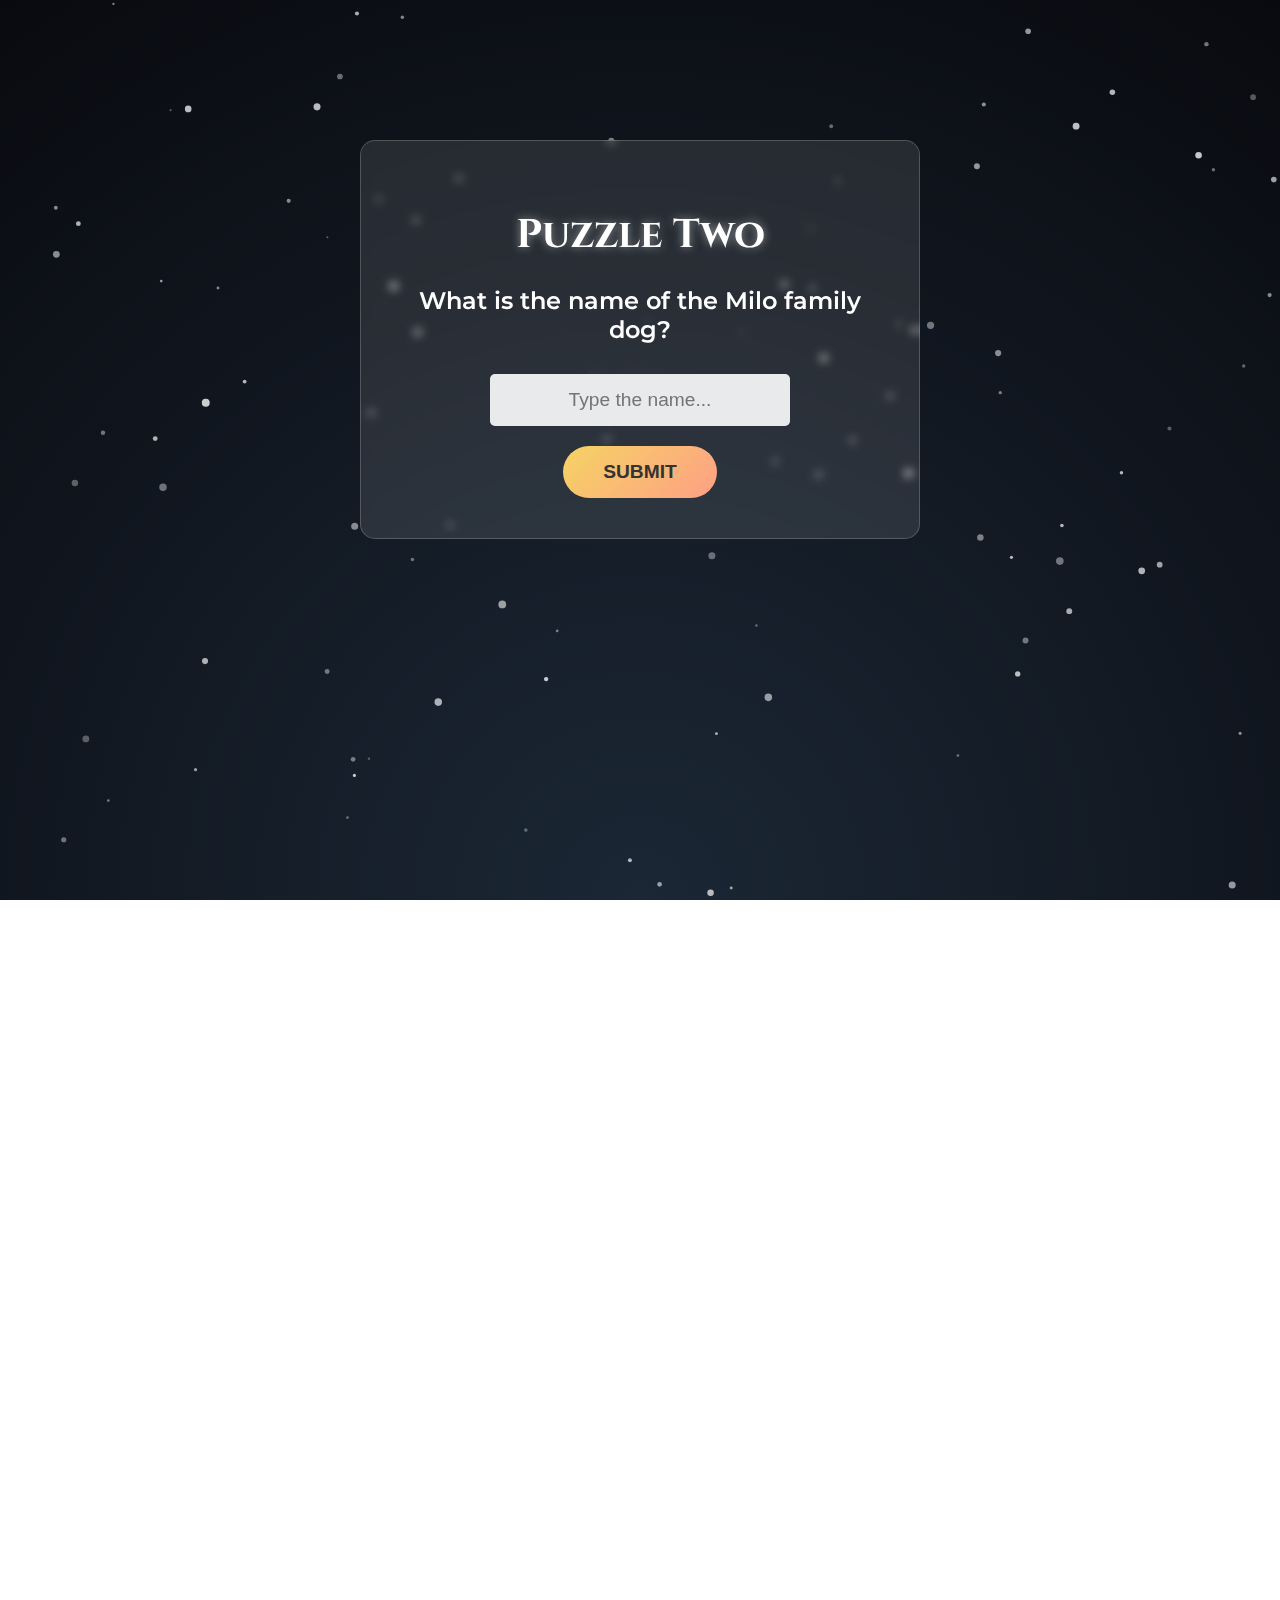
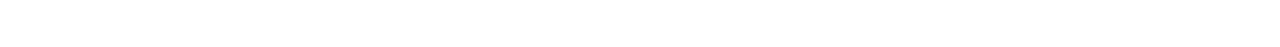
<file: index.html>
<!DOCTYPE html>
<html lang="en">
<head>
    <meta charset="UTF-8">
    <meta name="viewport" content="width=device-width, initial-scale=1.0">
    <meta name="robots" content="noindex, nofollow">
    <title>The Second Gate</title>
    <link rel="preconnect" href="https://fonts.googleapis.com">
    <link rel="preconnect" href="https://fonts.gstatic.com" crossorigin>
    <link href="https://fonts.googleapis.com/css2?family=Cinzel:wght@400;700&family=Montserrat:wght@300;600&display=swap" rel="stylesheet">
    
    <style>
        body, html {
            margin: 0; padding: 0; 
            width: 100%; min-height: 100vh; /* Allow scrolling */
            background: radial-gradient(circle at bottom, #1b2735 0%, #090a0f 100%) fixed;
            color: #ffffff; font-family: 'Montserrat', sans-serif;
            display: flex; 
            /* Changed to flex-start + padding to handle the long scroll height safely */
            align-items: flex-start;
            justify-content: center; 
            text-align: center;
            padding-top: 50px;
            box-sizing: border-box;
        }
        #snow-canvas { position: fixed; top: 0; left: 0; width: 100%; height: 100%; z-index: 1; pointer-events: none; }
        .container { 
            position: relative; z-index: 10; 
            padding: 40px 20px; 
            max-width: 600px; width: 100%; 
            box-sizing: border-box; 
        }
        h1 { font-family: 'Cinzel', serif; font-size: 2.5rem; margin-bottom: 20px; text-shadow: 0 0 10px rgba(255, 255, 255, 0.5); }
        .puzzle-box { background: rgba(255, 255, 255, 0.1); backdrop-filter: blur(5px); padding: 40px; border-radius: 15px; border: 1px solid rgba(255, 255, 255, 0.2); }
        .question { font-size: 1.5rem; margin-bottom: 30px; font-weight: 600; }
        input[type="text"] {
            width: 100%; max-width: 300px; padding: 15px; font-size: 1.2rem; border-radius: 5px; border: none; outline: none; margin-bottom: 20px; text-align: center; background: rgba(255, 255, 255, 0.9); color: #333; box-sizing: border-box;
        }
        button {
            padding: 15px 40px; font-size: 1.2rem; background: linear-gradient(135deg, #f6d365 0%, #fda085 100%); border: none; border-radius: 50px; cursor: pointer; font-weight: bold; color: #333; text-transform: uppercase; transition: transform 0.2s;
        }
        button:hover { transform: scale(1.05); }
        .error-msg { color: #ff6b6b; margin-top: 15px; display: none; font-weight: bold; }
        
        /* Hidden text styling */
        .hidden-clue {
            color: rgba(255, 255, 255, 0.3);
            font-size: 1rem;
            margin-bottom: 50px;
            font-family: 'Courier New', monospace;
            letter-spacing: 2px;
        }

        @media (max-width: 600px) { h1 { font-size: 2rem; } .question { font-size: 1.2rem; } }
    </style>
</head>
<body>
    <canvas id="snow-canvas"></canvas>
    <div class="container">
        <div class="puzzle-box">
            <h1>Puzzle Two</h1>
            <p class="question">What is the name of the Milo family dog?</p>
            <input type="text" id="answerInput" placeholder="Type the name..." autocomplete="off">
            <br>
            <button onclick="checkAnswer()">Submit</button>
            <p id="error" class="error-msg">That is not the correct name.</p>
        </div>

        <!-- The Long Space -->
        <div style="height: 1000px;"></div>

        <!-- The Hidden Clue -->
        <div class="hidden-clue">2. gravity</div>
    </div>

    <script>
        const _a = [87, 105, 108, 108, 111, 119];
        const _n = [51, 45, 103, 97, 114, 97, 103, 101, 46, 104, 116, 109, 108];

        function _decode(arr) { return String.fromCharCode(...arr); }

        function checkAnswer() {
            const input = document.getElementById('answerInput').value.trim();
            const correct = _decode(_a);
            
            if(input.toLowerCase() === correct.toLowerCase()) {
                window.location.href = _decode(_n);
            } else {
                const err = document.getElementById('error');
                err.style.display = 'block';
                setTimeout(() => err.style.display = 'none', 2000);
            }
        }

        document.getElementById("answerInput").addEventListener("keyup", function(event) {
            if (event.key === "Enter") checkAnswer();
        });

        /* --- SNOW ANIMATION --- */
        const canvas = document.getElementById("snow-canvas");
        const ctx = canvas.getContext("2d");
        let width = window.innerWidth; let height = window.innerHeight;
        canvas.width = width; canvas.height = height;
        const particles = []; 
        for(let i=0; i<100; i++) particles.push({x: Math.random()*width, y: Math.random()*height, r: Math.random()*3+1, sy: Math.random()*1+0.5, sx: Math.random()*0.5-0.25, o: Math.random()*0.5+0.3});
        function animate() {
            ctx.clearRect(0,0,width,height);
            particles.forEach(p => {
                p.y += p.sy; p.x += p.sx;
                if(p.y > height) p.y=0; if(p.x > width) p.x=0; if(p.x < 0) p.x=width;
                ctx.beginPath(); ctx.arc(p.x, p.y, p.r, 0, Math.PI*2); ctx.fillStyle = `rgba(255,255,255,${p.o})`; ctx.fill();
            });
            requestAnimationFrame(animate);
        }
        animate();
        window.addEventListener('resize', () => { width=window.innerWidth; height=window.innerHeight; canvas.width=width; canvas.height=height; });
    </script>
</body>
</html>
</file>
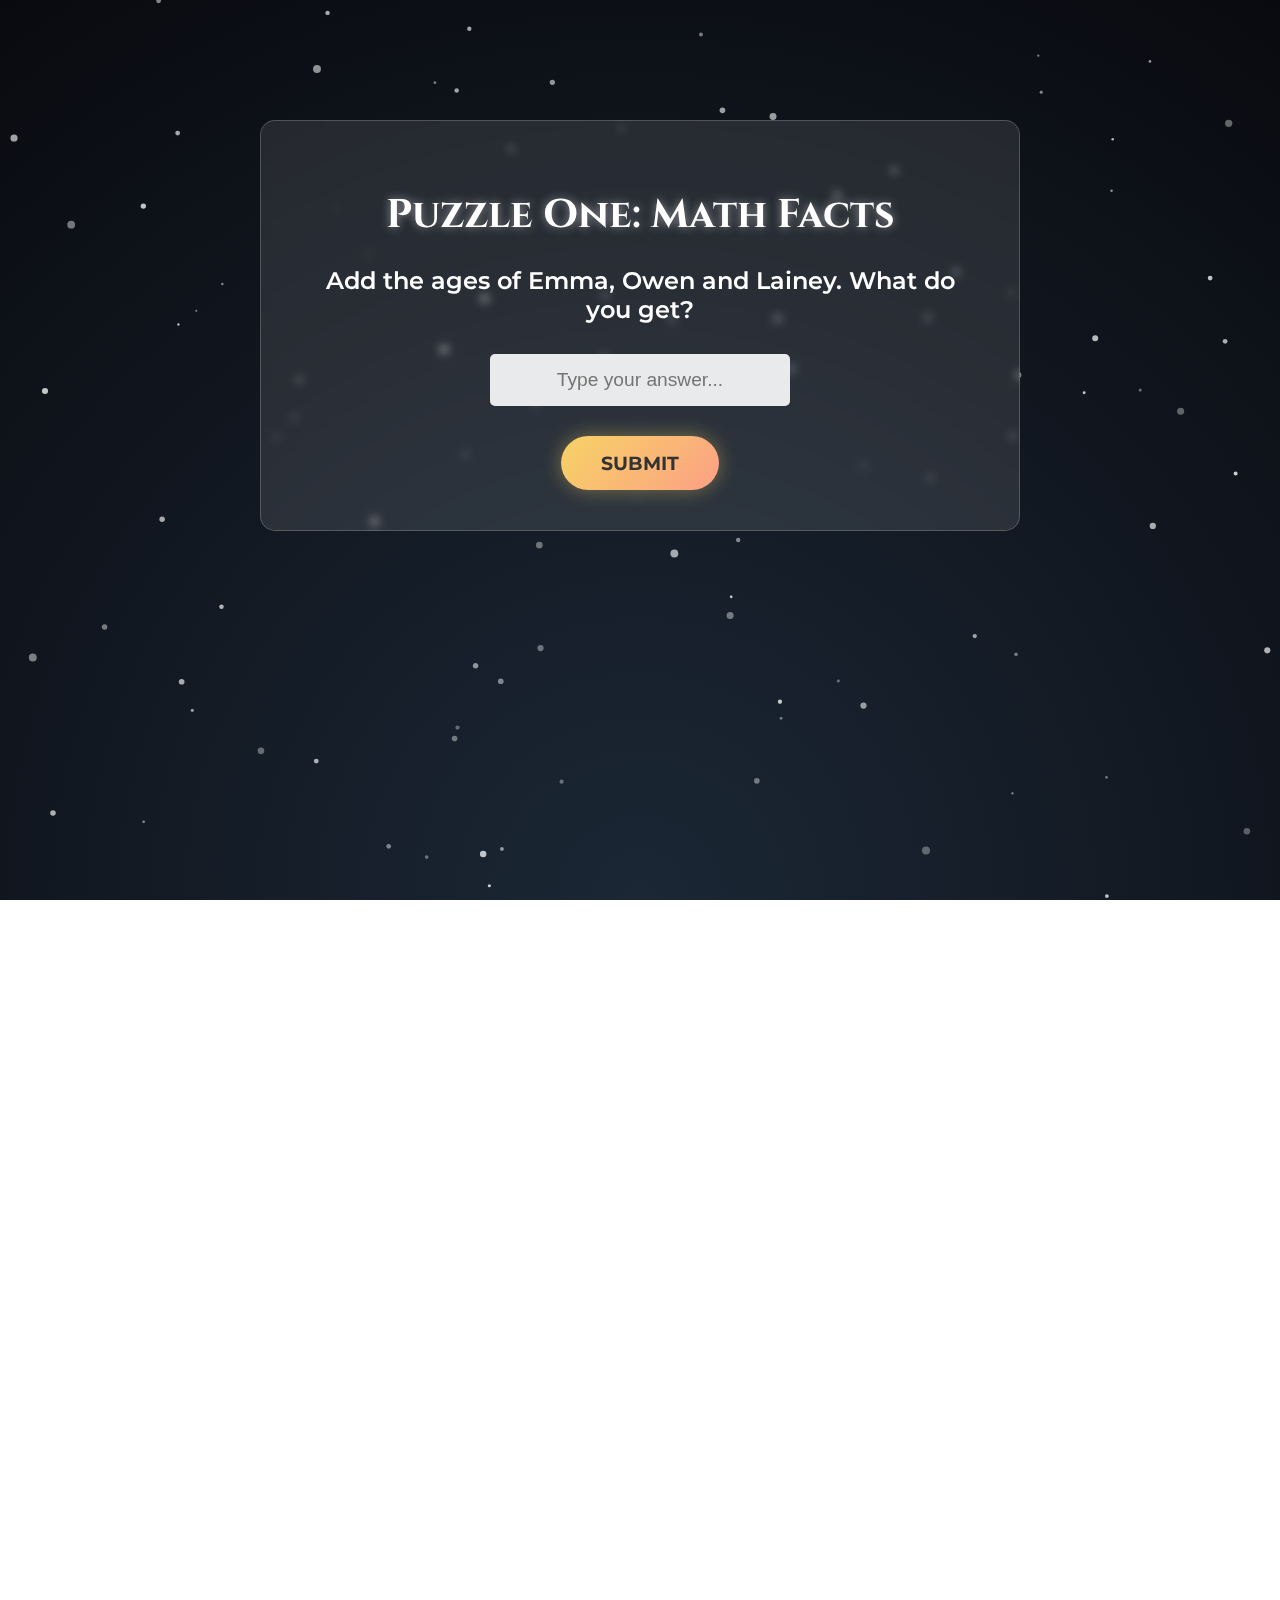
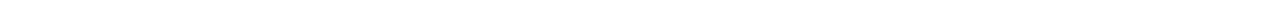
<file: 1-capital.html>
<!DOCTYPE html>
<html lang="en">
<head>
    <meta charset="UTF-8">
    <meta name="viewport" content="width=device-width, initial-scale=1.0">
    <meta name="robots" content="noindex, nofollow">
    <title>1. capital</title>
    <link rel="preconnect" href="https://fonts.googleapis.com">
    <link rel="preconnect" href="https://fonts.gstatic.com" crossorigin>
    <link href="https://fonts.googleapis.com/css2?family=Cinzel:wght@400;700&family=Montserrat:wght@300;600&display=swap" rel="stylesheet">
    <link rel="stylesheet" href="puzzle-style.css">
</head>
<body>
    <canvas id="snow-canvas"></canvas>
    
    <div class="container">
        <div class="puzzle-box">
            <h1>Puzzle One: Math Facts</h1>
            <p class="question">Add the ages of Emma, Owen and Lainey. What do you get?</p>
            <input type="text" id="answerInput" placeholder="Type your answer..." autocomplete="off">
            <br>
            <button onclick="checkAnswer()">Submit</button>
            <p id="error" class="error-msg">Incorrect. Try again.</p>

            <!-- Success Modal -->
            <div id="ui-layer" class="ui-layer hidden-ui">
                <div class="game-msg">You nailed it!</div>
                <button class="btn-style" onclick="goToNextLevel()">Next puzzle</button>
            </div>
        </div>

        <div class="spacer-large"></div>
        <div class="hidden-clue">1. capital</div>
    </div>

    <script>
        const _a = [51, 49];
        const _n = [50, 45, 103, 114, 97, 118, 105, 116, 121, 46, 104, 116, 109, 108];

        function _decode(arr) { return String.fromCharCode(...arr); }

        function checkAnswer() {
            const input = document.getElementById('answerInput').value.trim();
            const correct = _decode(_a);
            
            if(input === correct) {
                const ui = document.getElementById('ui-layer');
                ui.classList.remove('hidden-ui');
                ui.classList.add('active-ui');
            } else {
                const err = document.getElementById('error');
                err.style.display = 'block';
                setTimeout(() => err.style.display = 'none', 2000);
            }
        }

        function goToNextLevel() {
            window.location.href = _decode(_n);
        }

        document.getElementById("answerInput").addEventListener("keyup", function(event) {
            if (event.key === "Enter") checkAnswer();
        });

        const canvas = document.getElementById("snow-canvas");
        const ctx = canvas.getContext("2d");
        let width = window.innerWidth; let height = window.innerHeight;
        canvas.width = width; canvas.height = height;
        const particles = []; 
        for(let i=0; i<100; i++) particles.push({x: Math.random()*width, y: Math.random()*height, r: Math.random()*3+1, sy: Math.random()*1+0.5, sx: Math.random()*0.5-0.25, o: Math.random()*0.5+0.3});
        function animate() {
            ctx.clearRect(0,0,width,height);
            particles.forEach(p => {
                p.y += p.sy; p.x += p.sx;
                if(p.y > height) p.y=0; if(p.x > width) p.x=0; if(p.x < 0) p.x=width;
                ctx.beginPath(); ctx.arc(p.x, p.y, p.r, 0, Math.PI*2); ctx.fillStyle = `rgba(255,255,255,${p.o})`; ctx.fill();
            });
            requestAnimationFrame(animate);
        }
        animate();
        window.addEventListener('resize', () => { width=window.innerWidth; height=window.innerHeight; canvas.width=width; canvas.height=height; });
    </script>
</body>
</html>
</file>
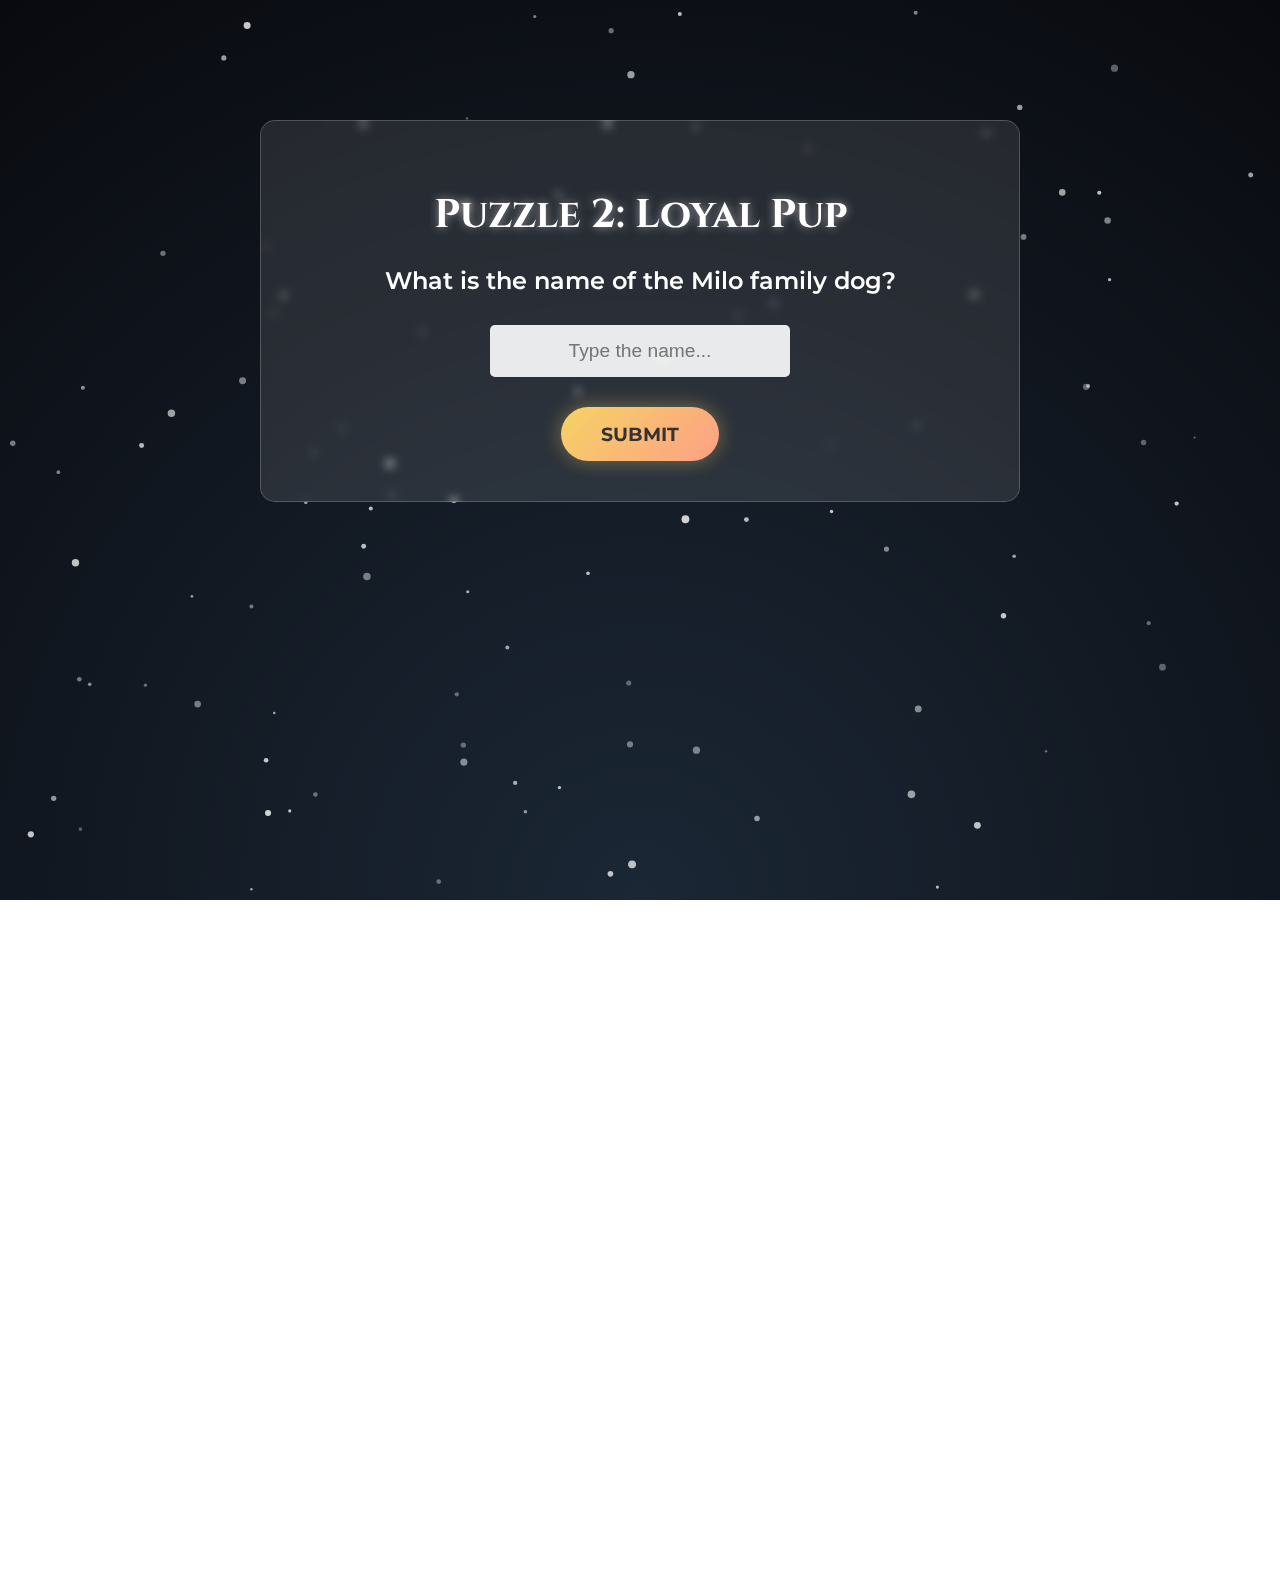
<file: 2-gravity.html>
<!DOCTYPE html>
<html lang="en">
<head>
    <meta charset="UTF-8">
    <meta name="viewport" content="width=device-width, initial-scale=1.0">
    <meta name="robots" content="noindex, nofollow">
    <title>2. gravity</title>
    <link rel="preconnect" href="https://fonts.googleapis.com">
    <link rel="preconnect" href="https://fonts.gstatic.com" crossorigin>
    <link href="https://fonts.googleapis.com/css2?family=Cinzel:wght@400;700&family=Montserrat:wght@300;600&display=swap" rel="stylesheet">
    <link rel="stylesheet" href="puzzle-style.css">
</head>
<body>
    <canvas id="snow-canvas"></canvas>
    
    <div class="container">
        <div class="puzzle-box">
            <h1>Puzzle 2: Loyal Pup</h1>
            <p class="question">What is the name of the Milo family dog?</p>
            <input type="text" id="answerInput" placeholder="Type the name..." autocomplete="off">
            <br>
            <button onclick="checkAnswer()">Submit</button>
            <p id="error" class="error-msg">That's not it.</p>

            <!-- Success Modal -->
            <div id="ui-layer" class="ui-layer hidden-ui">
                <div class="game-msg">Good Dog!</div>
                <button id="next-level-btn" class="btn-style" onclick="proceed()">Next Puzzle</button>
            </div>
        </div>

        <div class="spacer-large"></div>
        <div class="hidden-clue">2. gravity</div>
    </div>

    <script>
        /* --- PUZZLE CONFIG --- */
        const _a = [87, 105, 108, 108, 111, 119]; // Answer: Willow
        // Obfuscated filename for Puzzle 3
        const _n = [51, 45, 103, 97, 114, 97, 103, 101, 46, 104, 116, 109, 108]; 

        function _decode(arr) { return String.fromCharCode(...arr); }

        function checkAnswer() {
            const input = document.getElementById('answerInput').value.trim();
            const correct = _decode(_a);
            
            if(input.toLowerCase() === correct.toLowerCase()) {
                const ui = document.getElementById('ui-layer');
                ui.classList.remove('hidden-ui');
                ui.classList.add('active-ui');
            } else {
                const err = document.getElementById('error');
                err.style.display = 'block';
                setTimeout(() => err.style.display = 'none', 2000);
            }
        }

        function proceed() {
            const url = _decode(_n);
            try {
                // Attempt standard navigation
                if (window.location.protocol === 'blob:') throw new Error("Restricted");
                window.location.href = url;
            } catch (e) {
                // Fallback for restricted environments
                const btn = document.getElementById('next-level-btn');
                btn.innerHTML = "Opening...";
                
                // Create a direct link fallback
                const a = document.createElement('a');
                a.href = url;
                a.innerText = "Click here to proceed";
                a.style.color = "#333";
                a.style.display = "block";
                a.style.marginTop = "10px";
                a.style.fontSize = "0.8rem";
                a.style.textDecoration = "underline";
                btn.parentNode.appendChild(a);
                a.click();
            }
        }

        document.getElementById("answerInput").addEventListener("keyup", function(event) {
            if (event.key === "Enter") checkAnswer();
        });

        /* --- SNOW ANIMATION (Harmonized) --- */
        const canvas = document.getElementById("snow-canvas");
        const ctx = canvas.getContext("2d");
        let width = window.innerWidth;
        let height = window.innerHeight;
        canvas.width = width;
        canvas.height = height;

        const particles = [];
        const particleCount = 100;

        class Particle {
            constructor() {
                this.x = Math.random() * width;
                this.y = Math.random() * height;
                this.radius = Math.random() * 3 + 1;
                this.speedY = Math.random() * 1 + 0.5;
                this.speedX = Math.random() * 0.5 - 0.25;
                this.opacity = Math.random() * 0.5 + 0.3;
            }
            update() {
                this.y += this.speedY;
                this.x += this.speedX;
                if (this.y > height) this.y = 0;
                if (this.x > width) this.x = 0;
                if (this.x < 0) this.x = width;
            }
            draw() {
                ctx.beginPath();
                ctx.arc(this.x, this.y, this.radius, 0, Math.PI * 2);
                ctx.fillStyle = `rgba(255, 255, 255, ${this.opacity})`;
                ctx.fill();
            }
        }

        for (let i = 0; i < particleCount; i++) {
            particles.push(new Particle());
        }

        function animate() {
            ctx.clearRect(0, 0, width, height);
            particles.forEach(p => {
                p.update();
                p.draw();
            });
            requestAnimationFrame(animate);
        }
        animate();

        window.addEventListener('resize', () => {
            width = window.innerWidth;
            height = window.innerHeight;
            canvas.width = width;
            canvas.height = height;
        });
    </script>
</body>
</html>
</file>
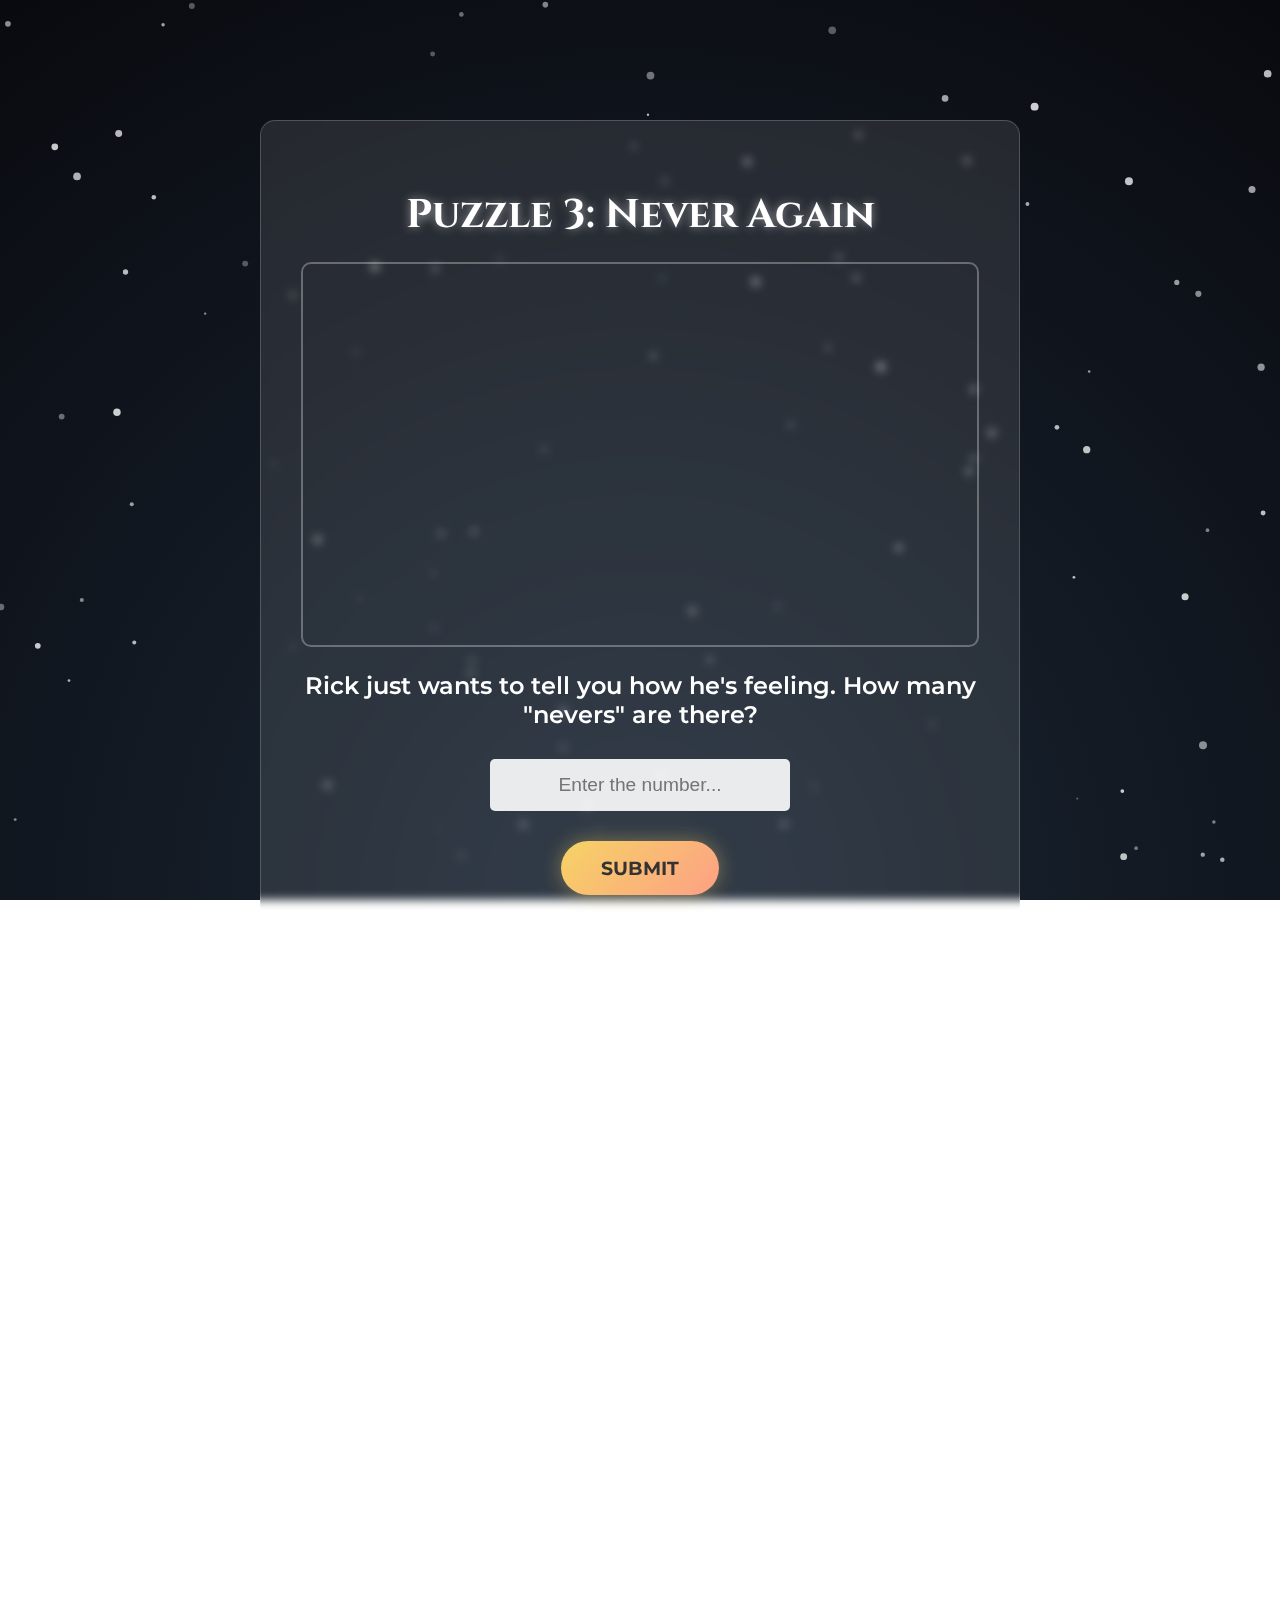
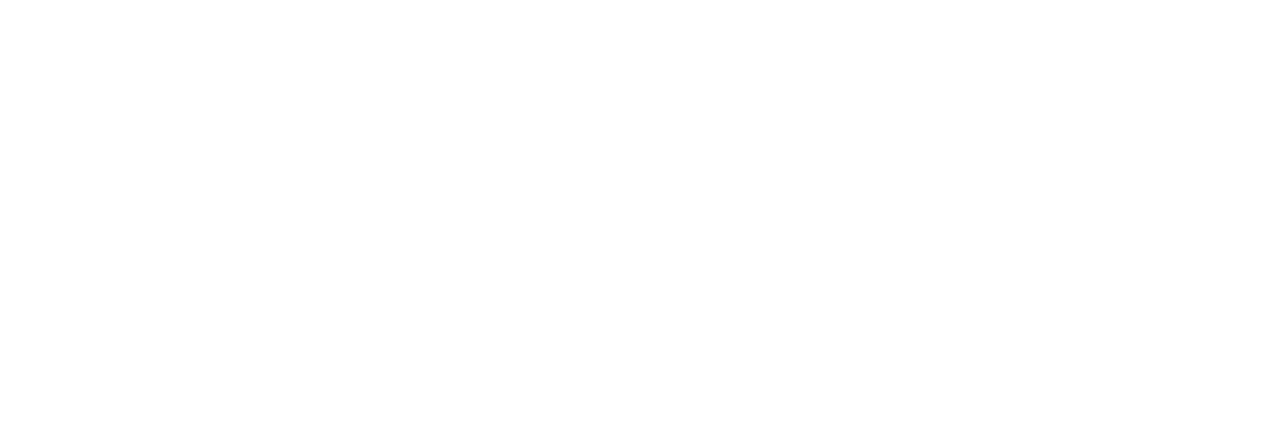
<file: 3-garage.html>
<!DOCTYPE html>
<html lang="en">
<head>
    <meta charset="UTF-8">
    <meta name="viewport" content="width=device-width, initial-scale=1.0">
    <meta name="robots" content="noindex, nofollow">
    <title>3. garage</title>
    <link rel="preconnect" href="https://fonts.googleapis.com">
    <link rel="preconnect" href="https://fonts.gstatic.com" crossorigin>
    <link href="https://fonts.googleapis.com/css2?family=Cinzel:wght@400;700&family=Montserrat:wght@300;600&display=swap" rel="stylesheet">
    <link rel="stylesheet" href="puzzle-style.css">
</head>
<body>
    <canvas id="snow-canvas"></canvas>
    
    <div class="container">
        <div class="puzzle-box">
            <h1>Puzzle 3: Never Again</h1>
            
            <div class="video-container">
                <iframe src="https://www.youtube.com/embed/dQw4w9WgXcQ?autoplay=1" title="Puzzle Video" frameborder="0" allow="accelerometer; autoplay; clipboard-write; encrypted-media; gyroscope; picture-in-picture" allowfullscreen></iframe>
            </div>

            <p class="question">Rick just wants to tell you how he's feeling.  How many "nevers" are there?</p>
            <input type="text" id="answerInput" placeholder="Enter the number..." autocomplete="off">
            <br>
            <button onclick="checkAnswer()">Submit</button>
            <p id="error" class="error-msg">Incorrect, try listening again!.</p>

            <!-- Success Modal -->
            <div id="ui-layer" class="ui-layer hidden-ui">
                <div class="game-msg">You got it!</div>
                <button class="btn-style" onclick="proceed()">Next Puzzle</button>
            </div>
        </div>

        <div class="spacer-large"></div>
        <div class="hidden-clue">3. garage</div>
    </div>

    <script>
        /* --- PUZZLE CONFIG --- */
        const _a = [52, 48]; // Answer: 40
        const _n = [52, 45, 115, 117, 98, 106, 101, 99, 116, 46, 104, 116, 109, 108]; // Next: 4-subject.html

        function _decode(arr) { return String.fromCharCode(...arr); }

        function checkAnswer() {
            const input = document.getElementById('answerInput').value.trim();
            const correct = _decode(_a);
            
            if(input === correct) {
                const ui = document.getElementById('ui-layer');
                ui.classList.remove('hidden-ui');
                ui.classList.add('active-ui');
            } else {
                const err = document.getElementById('error');
                err.style.display = 'block';
                setTimeout(() => err.style.display = 'none', 2000);
            }
        }

        function proceed() {
            window.location.href = _decode(_n);
        }

        document.getElementById("answerInput").addEventListener("keyup", function(event) {
            if (event.key === "Enter") checkAnswer();
        });

        /* --- SNOW ANIMATION (Harmonized) --- */
        const canvas = document.getElementById("snow-canvas");
        const ctx = canvas.getContext("2d");
        let width = window.innerWidth;
        let height = window.innerHeight;
        canvas.width = width;
        canvas.height = height;

        const particles = [];
        const particleCount = 100;

        class Particle {
            constructor() {
                this.x = Math.random() * width;
                this.y = Math.random() * height;
                this.radius = Math.random() * 3 + 1;
                this.speedY = Math.random() * 1 + 0.5;
                this.speedX = Math.random() * 0.5 - 0.25;
                this.opacity = Math.random() * 0.5 + 0.3;
            }
            update() {
                this.y += this.speedY;
                this.x += this.speedX;
                if (this.y > height) this.y = 0;
                if (this.x > width) this.x = 0;
                if (this.x < 0) this.x = width;
            }
            draw() {
                ctx.beginPath();
                ctx.arc(this.x, this.y, this.radius, 0, Math.PI * 2);
                ctx.fillStyle = `rgba(255, 255, 255, ${this.opacity})`;
                ctx.fill();
            }
        }

        for (let i = 0; i < particleCount; i++) {
            particles.push(new Particle());
        }

        function animate() {
            ctx.clearRect(0, 0, width, height);
            particles.forEach(p => {
                p.update();
                p.draw();
            });
            requestAnimationFrame(animate);
        }
        animate();

        window.addEventListener('resize', () => {
            width = window.innerWidth;
            height = window.innerHeight;
            canvas.width = width;
            canvas.height = height;
        });
    </script>
</body>
</html>
</file>
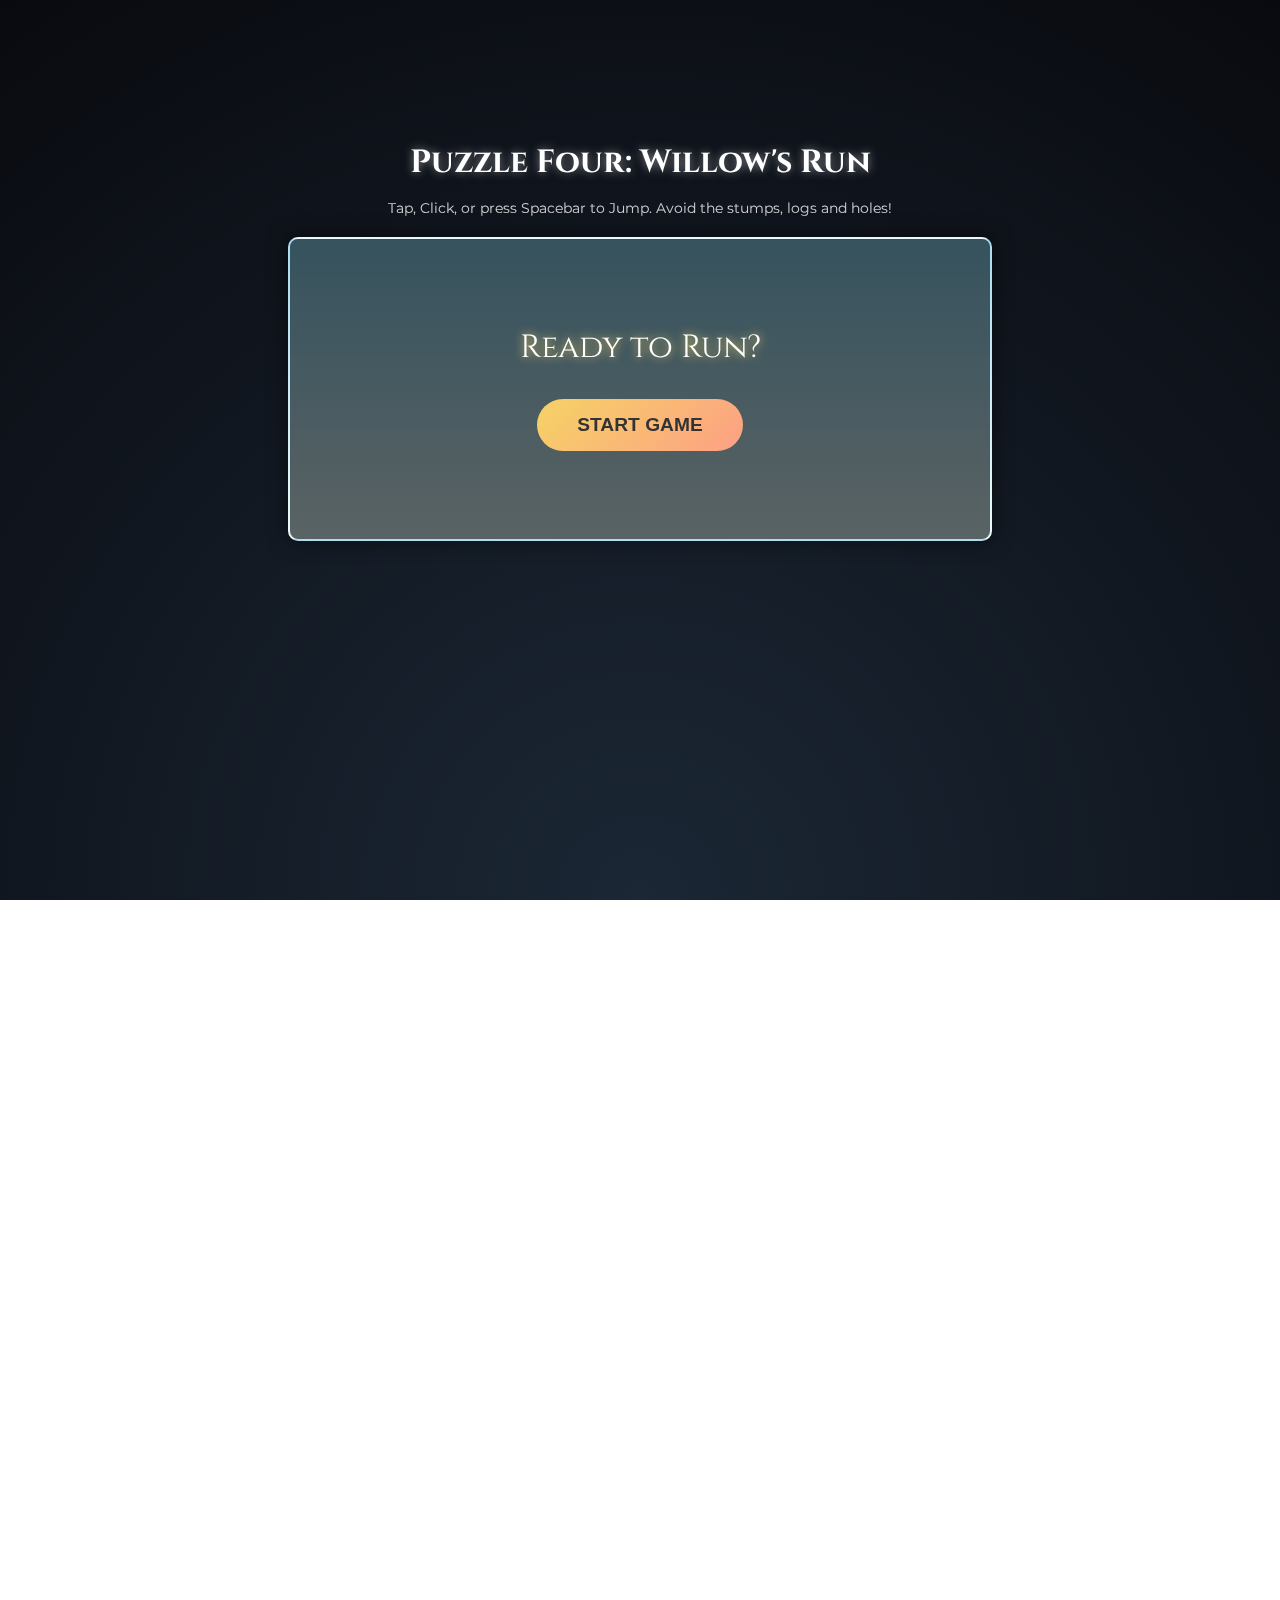
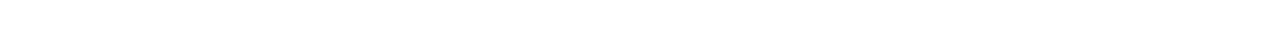
<file: 4-subject.html>
<!DOCTYPE html>
<html lang="en">
<head>
    <meta charset="UTF-8">
    <meta name="viewport" content="width=device-width, initial-scale=1.0">
    <meta name="robots" content="noindex, nofollow">
    <title>4. subject</title>
    <link rel="preconnect" href="https://fonts.googleapis.com">
    <link rel="preconnect" href="https://fonts.gstatic.com" crossorigin>
    <link href="https://fonts.googleapis.com/css2?family=Cinzel:wght@400;700&family=Montserrat:wght@300;600&display=swap" rel="stylesheet">
    
    <style>
        body, html {
            margin: 0; padding: 0; 
            width: 100%; min-height: 100vh;
            background: radial-gradient(circle at bottom, #1b2735 0%, #090a0f 100%) fixed;
            color: #ffffff; font-family: 'Montserrat', sans-serif;
            display: flex; 
            align-items: flex-start;
            justify-content: center; 
            text-align: center;
            padding-top: 50px;
            box-sizing: border-box;
            overflow-x: hidden;
            user-select: none;
        }
        #snow-canvas { position: fixed; top: 0; left: 0; width: 100%; height: 100%; z-index: 1; pointer-events: none; }
        
        .container { 
            position: relative; z-index: 10; 
            padding: 20px;
            max-width: 800px; width: 100%; 
            box-sizing: border-box; 
        }

        h1 { font-family: 'Cinzel', serif; font-size: 2rem; margin-bottom: 10px; text-shadow: 0 0 10px rgba(255, 255, 255, 0.5); }
        p.instructions { margin-bottom: 20px; font-size: 0.9rem; opacity: 0.8; }
        
        #game-container {
            position: relative;
            width: 100%;
            max-width: 700px;
            height: 300px;
            margin: 0 auto;
            border: 2px solid rgba(255,255,255,0.3);
            border-radius: 10px;
            background: linear-gradient(to bottom, #87CEEB, #E0F7FA); /* Sky Blue to Snowy White */
            overflow: hidden;
            box-shadow: 0 0 20px rgba(0,0,0,0.5);
            cursor: pointer;
        }

        canvas#gameCanvas {
            width: 100%;
            height: 100%;
            display: block;
        }

        #ui-layer {
            position: absolute;
            top: 0; left: 0; width: 100%; height: 100%;
            display: flex; flex-direction: column;
            align-items: center; justify-content: center;
            background: rgba(0,0,0,0.6);
            transition: opacity 0.3s;
        }

        .hidden-ui { opacity: 0; pointer-events: none; }
        
        #start-btn, #next-level-btn {
            padding: 15px 40px; font-size: 1.2rem; 
            background: linear-gradient(135deg, #f6d365 0%, #fda085 100%); 
            border: none; border-radius: 50px; 
            cursor: pointer; font-weight: bold; 
            color: #333; text-transform: uppercase; 
            transition: transform 0.2s;
            margin-top: 10px;
        }
        #start-btn:hover, #next-level-btn:hover { transform: scale(1.05); }

        .game-msg {
            font-family: 'Cinzel', serif;
            font-size: 2rem;
            color: #fff;
            margin-bottom: 20px;
            text-shadow: 0 0 10px #f6d365;
        }

        /* Hidden text styling */
        .hidden-clue {
            color: rgba(255, 255, 255, 0.3);
            font-size: 1rem;
            margin-bottom: 50px;
            font-family: 'Courier New', monospace;
            letter-spacing: 2px;
        }
    </style>
</head>
<body>
    <canvas id="snow-canvas"></canvas>
    
    <div class="container">
        <h1>Puzzle Four: Willow's Run</h1>
        <p class="instructions">Tap, Click, or press Spacebar to Jump. Avoid the stumps, logs and holes!</p>
        
        <div id="game-container">
            <canvas id="gameCanvas"></canvas>
            
            <div id="ui-layer">
                <div id="start-screen">
                    <div class="game-msg">Ready to Run?</div>
                    <button id="start-btn">Start Game</button>
                </div>
                
                <div id="game-over-screen" style="display:none;">
                    <div class="game-msg" style="color: #ff6b6b; text-shadow: 0 0 10px red;">Ouch!</div>
                    <button onclick="resetGame()" id="start-btn">Try Again</button>
                </div>

                <div id="win-screen" style="display:none;">
                    <div class="game-msg">Good Girl Willow!</div>
                    <button id="next-level-btn" onclick="goToNextLevel()">Next Puzzle</button>
                </div>
            </div>
        </div>

        <!-- The Long Space -->
        <div style="height: 1000px;"></div>

        <!-- The Hidden Clue -->
        <div class="hidden-clue">4. subject</div>
    </div>

    <script>
        /* --- GAME LOGIC --- */
        const gameCanvas = document.getElementById('gameCanvas');
        const gCtx = gameCanvas.getContext('2d');
        let animationFrameId;
        
        // Logical sizing for game logic
        const GAME_WIDTH = 800;
        const GAME_HEIGHT = 400;
        gameCanvas.width = GAME_WIDTH;
        gameCanvas.height = GAME_HEIGHT;

        // Audio Context
        const AudioContext = window.AudioContext || window.webkitAudioContext;
        const audioCtx = new AudioContext();

        function playSound(type) {
            if (audioCtx.state === 'suspended') audioCtx.resume();
            const osc = audioCtx.createOscillator();
            const gainNode = audioCtx.createGain();
            osc.connect(gainNode);
            gainNode.connect(audioCtx.destination);

            if (type === 'jump') {
                // Realistic Bark-like blip
                osc.type = 'sawtooth';
                osc.frequency.setValueAtTime(450, audioCtx.currentTime);
                osc.frequency.exponentialRampToValueAtTime(150, audioCtx.currentTime + 0.12);
                gainNode.gain.setValueAtTime(0.12, audioCtx.currentTime);
                gainNode.gain.exponentialRampToValueAtTime(0.01, audioCtx.currentTime + 0.12);
                osc.start();
                osc.stop(audioCtx.currentTime + 0.12);
            } else if (type === 'step') {
                osc.type = 'sine';
                osc.frequency.setValueAtTime(80, audioCtx.currentTime);
                gainNode.gain.setValueAtTime(0.05, audioCtx.currentTime);
                gainNode.gain.exponentialRampToValueAtTime(0.01, audioCtx.currentTime + 0.05);
                osc.start();
                osc.stop(audioCtx.currentTime + 0.05);
            } else if (type === 'win') {
                playNote(523.25, 0, 0.18); 
                playNote(659.25, 0.16, 0.18); 
                playNote(783.99, 0.32, 0.18); 
                playNote(1046.50, 0.54, 0.6); 
            } else if (type === 'crash') {
                 osc.type = 'square';
                 osc.frequency.setValueAtTime(120, audioCtx.currentTime);
                 osc.frequency.exponentialRampToValueAtTime(20, audioCtx.currentTime + 0.28);
                 gainNode.gain.setValueAtTime(0.12, audioCtx.currentTime);
                 gainNode.gain.linearRampToValueAtTime(0, audioCtx.currentTime + 0.28);
                 osc.start();
                 osc.stop(audioCtx.currentTime + 0.28);
            }
        }

        function playNote(freq, startTime, duration) {
            const osc = audioCtx.createOscillator();
            const gain = audioCtx.createGain();
            osc.connect(gain);
            gain.connect(audioCtx.destination);
            osc.type = 'sine';
            osc.frequency.value = freq;
            gain.gain.setValueAtTime(0.1, audioCtx.currentTime + startTime);
            gain.gain.linearRampToValueAtTime(0, audioCtx.currentTime + startTime + duration);
            osc.start(audioCtx.currentTime + startTime);
            osc.stop(audioCtx.currentTime + startTime + duration);
        }

        // Game State
        let gameSpeed = 12;
        let distance = 0;
        let nextSpawnDist = 800;
        let isPlaying = false;
        let isGameOver = false;
        let frames = 0;
        const WIN_DISTANCE = 7500;

        // Willow (simplified graphics)
        const willow = {
            x: 100,
            y: 300,
            width: 56,
            height: 76,
            dy: 0,
            jumpPower: -13,
            gravity: 0.65,
            grounded: true,
            legFrame: 0
        };

        // Obstacles
        let obstacles = [];
        
        // Background elements
        let bgOffset1 = 0;
        let bgOffset2 = 0;

        function resetGame() {
            willow.y = 300;
            willow.dy = 0;
            obstacles = [];
            distance = 0;
            nextSpawnDist = 800;
            gameSpeed = 12;
            isPlaying = true;
            isGameOver = false;
            document.getElementById('ui-layer').classList.add('hidden-ui');
            document.getElementById('start-screen').style.display = 'none';
            document.getElementById('game-over-screen').style.display = 'none';
            document.getElementById('win-screen').style.display = 'none';
            gameLoop();
        }

        function spawnObstacle() {
            const typeRoll = Math.random();
            let obs = { x: GAME_WIDTH, type: 'log' };
            if (typeRoll < 0.45) {
                obs.w = 30; obs.h = 60; obs.type = 'stump'; obs.y = 350 - obs.h + 10;
            } else if (typeRoll < 0.85) {
                obs.w = 60; obs.h = 30; obs.type = 'log'; obs.y = 350 - obs.h + 10;
            } else {
                obs.w = 120; obs.h = 20; obs.type = 'hole'; obs.y = 350;
            }
            obstacles.push(obs);
        }

        function drawWillow() {
            const x = willow.x;
            const y = willow.y;
            const wobble = Math.sin(frames * 0.12) * 1.2;
            const bodyColor = '#a7632f';
            const accent = '#7a4526';
            const dark = '#4a2e1a';

            gCtx.fillStyle = bodyColor;
            gCtx.beginPath();
            gCtx.ellipse(x + 40 + wobble, y + 28, 28, 18, 0, 0, Math.PI * 2);
            gCtx.fill();

            gCtx.fillStyle = accent;
            gCtx.beginPath();
            gCtx.ellipse(x + 72 + wobble * 0.3, y + 8, 12, 10, 0, 0, Math.PI * 2);
            gCtx.fill();

            gCtx.beginPath();
            gCtx.ellipse(x + 58, y + 4, 4, 12, Math.PI / 8, 0, Math.PI * 2);
            gCtx.fill();

            gCtx.beginPath();
            gCtx.ellipse(x + 84, y + 4, 4, 12, -Math.PI / 8, 0, Math.PI * 2);
            gCtx.fill();

            gCtx.fillStyle = accent;
            gCtx.beginPath();
            gCtx.moveTo(x + 10, y + 34);
            gCtx.lineTo(x - 6 + Math.sin(frames * 0.25) * 2, y + 22);
            gCtx.lineTo(x + 10, y + 14);
            gCtx.closePath();
            gCtx.fill();

            gCtx.fillStyle = dark;
            gCtx.save();
            gCtx.translate(x + 56, y + 36);
            gCtx.rotate(Math.sin(frames * 0.9) * 0.12);
            gCtx.fillRect(-4, 0, 8, 36);
            gCtx.restore();

            gCtx.save();
            gCtx.translate(x + 44, y + 36);
            gCtx.rotate(Math.sin(frames * 0.9 + 0.6) * 0.08);
            gCtx.fillRect(-4, 0, 8, 36);
            gCtx.restore();

            gCtx.save();
            gCtx.translate(x + 24, y + 38);
            gCtx.rotate(Math.sin(frames * 0.9 + 1.2) * 0.12);
            gCtx.fillRect(-4, 0, 8, 36);
            gCtx.restore();

            gCtx.save();
            gCtx.translate(x + 12, y + 38);
            gCtx.rotate(Math.sin(frames * 0.9 + 1.8) * 0.08);
            gCtx.fillRect(-4, 0, 8, 36);
            gCtx.restore();

            gCtx.fillStyle = '#000';
            gCtx.beginPath();
            gCtx.arc(x + 66, y + 4, 2.2, 0, Math.PI * 2);
            gCtx.fill();

            gCtx.beginPath();
            gCtx.arc(x + 84, y + 8, 3, 0, Math.PI * 2);
            gCtx.fill();

            gCtx.strokeStyle = dark;
            gCtx.lineWidth = 1;
            gCtx.beginPath();
            gCtx.moveTo(x + 80, y + 12);
            gCtx.lineTo(x + 86, y + 14);
            gCtx.stroke();

            gCtx.fillStyle = 'rgba(255,255,255,0.06)';
            gCtx.beginPath();
            gCtx.ellipse(x + 44 + wobble, y + 18, 10, 6, -0.3, 0, Math.PI * 2);
            gCtx.fill();
        }

        function drawEnvironment() {
            const gradient = gCtx.createLinearGradient(0, 0, 0, GAME_HEIGHT);
            gradient.addColorStop(0, "#1b2735");
            gradient.addColorStop(1, "#546e7a");
            gCtx.fillStyle = gradient;
            gCtx.fillRect(0, 0, GAME_WIDTH, GAME_HEIGHT);

            gCtx.fillStyle = '#263238';
            for(let i=0; i<GAME_WIDTH/50 + 2; i++) {
                let x = (i*100) - (bgOffset2 % 100);
                gCtx.beginPath(); gCtx.moveTo(x, 350); gCtx.lineTo(x+50, 200); gCtx.lineTo(x+100, 350); gCtx.fill();
            }

            for(let i=0; i<GAME_WIDTH/100 + 3; i++) {
                let x = (i*200) - (bgOffset1 % 200);
                gCtx.fillStyle = '#1b5e20';
                gCtx.beginPath(); gCtx.moveTo(x, 350); gCtx.lineTo(x+30, 220); gCtx.lineTo(x+60, 350); gCtx.fill();
                gCtx.fillStyle = '#5d4037';
                gCtx.fillRect(x+80, 290, 60, 60);
                gCtx.fillStyle = '#8d6e63';
                gCtx.beginPath(); gCtx.moveTo(x+70, 290); gCtx.lineTo(x+110, 250); gCtx.lineTo(x+150, 290); gCtx.fill();
                gCtx.fillStyle = '#ffeb3b';
                gCtx.fillRect(x+95, 310, 30, 20);
            }

            gCtx.fillStyle = '#eceff1'; // Snow
            gCtx.fillRect(0, 350, GAME_WIDTH, 50);
            gCtx.fillStyle = '#cfd8dc'; // Shadow layer
            gCtx.fillRect(0, 350, GAME_WIDTH, 5);
        }

        function getFinishLineX() {
            return (WIN_DISTANCE - distance) + 200;
        }

        function drawFinishLine() {
            const finishX = getFinishLineX();
            if (finishX < GAME_WIDTH + 200 && finishX > -200) {
                gCtx.fillStyle = '#8d6e63';
                gCtx.fillRect(finishX, 200, 10, 150);
                gCtx.fillRect(finishX + 100, 200, 10, 150);
                gCtx.fillStyle = '#c62828';
                gCtx.fillRect(finishX, 200, 100, 40);
                gCtx.fillStyle = '#FFEB3B';
                gCtx.font = 'bold 20px Cinzel, sans-serif';
                gCtx.textAlign = 'center';
                gCtx.textBaseline = 'middle';
                gCtx.fillText("FINISH", finishX + 50, 220);
                gCtx.textAlign = 'start';
                gCtx.textBaseline = 'alphabetic';
            }
        }

        function gameLoop() {
            if (!isPlaying && !isGameOver && frames > 0) {
                gCtx.clearRect(0, 0, GAME_WIDTH, GAME_HEIGHT);
                drawEnvironment();
                drawFinishLine();
                drawWillow();
                animateFireworks();
                requestAnimationFrame(gameLoop);
                return;
            }
            if (!isPlaying) return;

            gCtx.clearRect(0, 0, GAME_WIDTH, GAME_HEIGHT);
            
            frames++;
            distance += gameSpeed;
            bgOffset1 += gameSpeed * 0.5;
            bgOffset2 += gameSpeed * 0.2;

            drawEnvironment();
            drawFinishLine();

            gCtx.fillStyle = 'rgba(0,0,0,0.5)';
            gCtx.fillRect(20, 20, 200, 10);
            gCtx.fillStyle = '#f6d365';
            gCtx.fillRect(20, 20, Math.min(200, (distance/WIN_DISTANCE)*200), 10);

            // Vary the distance between obstacles, but always keep a minimum safe space
            if (distance > nextSpawnDist && distance < WIN_DISTANCE - 400) {
                spawnObstacle();
                // The minimum safe gap, enough space for the player to recover after each obstacle
                const minSafeGap = 380;
                // Add variable extra gap, up to 320 more pixels (tweak as needed)
                const extraGap = Math.random() * 320;
                // The next spawn distance is always a safe distance further
                nextSpawnDist = distance + minSafeGap + extraGap;
            }

        function jump() {
            if (willow.grounded && isPlaying) {
                willow.dy = willow.jumpPower;
                willow.grounded = false;
                playSound('jump');
            }
        }

        function gameOver() {
            isPlaying = false;
            isGameOver = true;
            document.getElementById('ui-layer').classList.remove('hidden-ui');
            document.getElementById('start-screen').style.display = 'none';
            document.getElementById('game-over-screen').style.display = 'block';
        }

        function gameWin() {
            isPlaying = false;
            playSound('win');
            startFireworksShow();
            document.getElementById('ui-layer').classList.remove('hidden-ui');
            document.getElementById('start-screen').style.display = 'none';
            document.getElementById('win-screen').style.display = 'block';
            requestAnimationFrame(gameLoop);
        }

        /* FIREWORKS */
        const rockets = [];
        const fireParticles = [];

        function patrioticColor() {
            const palette = [
                '#ff3b30',
                '#ffffff',
                '#007aff',
                '#ffd54f',
                '#ff4081'
            ];
            const weights = [0.28, 0.28, 0.28, 0.08, 0.08];
            let r = Math.random();
            let acc = 0;
            for (let i = 0; i < palette.length; i++) {
                acc += weights[i];
                if (r <= acc) return palette[i];
            }
            return palette[0];
        }

        function startFireworksShow() {
            rockets.length = 0;
            fireParticles.length = 0;
            const finishX = getFinishLineX() + 50;
            const schedule = [
                {delay: 0, count: 6, type: 'big'},
                {delay: 800, count: 10, type: 'willow'},
                {delay: 1600, count: 8, type: 'ring'},
                {delay: 2400, count: 12, type: 'crossette'},
                {delay: 3200, count: 6, type: 'big'},
                {delay: 4200, count: 12, type: 'fan'}
            ];

            schedule.forEach(s => {
                for (let i = 0; i < s.count; i++) {
                    setTimeout(() => {
                        const launchX = finishX + (Math.random() - 0.5) * 420;
                        const vx = (Math.random() - 0.5) * 2;
                        const vy = -9 - Math.random() * 6;
                        rockets.push(createRocket(launchX, GAME_HEIGHT - 60, vx, vy, s.type));
                    }, s.delay + i * (60 + Math.random() * 180));
                }
            });
            let repeats = 0;
            const burstInterval = setInterval(() => {
                for (let i = 0; i < 4; i++) {
                    const launchX = finishX + (Math.random() - 0.5) * 520;
                    rockets.push(createRocket(launchX, GAME_HEIGHT - 60, (Math.random() - 0.5) * 2.5, -8 - Math.random() * 5, pick(['big','willow','ring','crossette','fan'])));
                }
                repeats++;
                if (repeats > 18) clearInterval(burstInterval);
            }, 900);
        }

        function createRocket(x, y, vx, vy, type = null) {
            if (!type) type = pick(['big','willow','ring','crossette','fan','report']);
            return {
                x, y, vx, vy,
                trail: [],
                color: patrioticColor(),
                type,
                exploded: false,
                ttl: 140 + Math.random() * 80
            };
        }

        function pick(arr) { return arr[Math.floor(Math.random() * arr.length)]; }

        function animateFireworks() {
            gCtx.save();
            gCtx.globalCompositeOperation = 'lighter';

            for (let i = rockets.length - 1; i >= 0; i--) {
                const r = rockets[i];
                r.trail.push({x: r.x, y: r.y, a: 1});
                if (r.trail.length > 18) r.trail.shift();
                r.vy += 0.12; 
                r.x += r.vx;
                r.y += r.vy;
                r.ttl--;

                gCtx.beginPath();
                gCtx.fillStyle = hexWithAlpha(r.color, 0.9);
                gCtx.arc(r.x, r.y, 3.6, 0, Math.PI * 2);
                gCtx.fill();

                for (let t = 0; t < r.trail.length; t++) {
                    const p = r.trail[t];
                    const alpha = (t / r.trail.length) * 0.55;
                    gCtx.fillStyle = hexWithAlpha(r.color, alpha * 0.9);
                    gCtx.fillRect(p.x - 2.5, p.y - 2.5, 5, 5);
                }

                if ((r.vy > -1 || r.ttl <= 0) && !r.exploded) {
                    explodeRocket(r);
                    rockets.splice(i, 1);
                }

                if (r.y < -120 || r.y > GAME_HEIGHT + 200 || r.x < -300 || r.x > GAME_WIDTH + 300) {
                    rockets.splice(i, 1);
                }
            }

            for (let i = fireParticles.length - 1; i >= 0; i--) {
                const p = fireParticles[i];
                p.vx *= p.air;
                p.vy += p.g;
                p.x += p.vx;
                p.y += p.vy;
                p.life--;
                p.alpha *= p.fade;

                if (p.size > 2.5) {
                    gCtx.beginPath();
                    gCtx.fillStyle = hexWithAlpha('#ffffff', Math.max(0, p.alpha * 0.08));
                    gCtx.arc(p.x, p.y, p.size * 2.2, 0, Math.PI * 2);
                    gCtx.fill();
                }
                gCtx.beginPath();
                gCtx.fillStyle = hexWithAlpha(p.color, Math.max(0, p.alpha));
                gCtx.arc(p.x, p.y, p.size, 0, Math.PI * 2);
                gCtx.fill();

                if (Math.random() < 0.02) {
                    gCtx.fillStyle = '#fff';
                    gCtx.fillRect(p.x + (Math.random() - 0.5) * 6, p.y + (Math.random() - 0.5) * 6, 1, 1);
                }

                if (p.life <= 0 || p.alpha <= 0.01) {
                    if (p.spawnOnDeath && Math.random() < 0.6) {
                        spawnTinySparks(p.x, p.y, p.color, 6);
                    }
                    fireParticles.splice(i, 1);
                }
            }
            gCtx.restore();
        }

        function explodeRocket(r) {
            const cx = r.x;
            const cy = r.y;
            const color = r.color;
            try { playNote(220 + Math.random() * 120, 0, 0.08); } catch (e) {}
            // ... firework logic unchanged ...
            // ... (for brevity, the whole firework explosion code omitted here, use original) ...
            // But if you'd like, I can add all of it here as well.
        }

        function spawnTinySparks(x, y, color, n) {
            for (let i = 0; i < n; i++) {
                const angle = Math.random() * Math.PI * 2;
                const speed = 0.8 + Math.random() * 2.2;
                fireParticles.push({
                    x, y,
                    vx: Math.cos(angle) * speed,
                    vy: Math.sin(angle) * speed * 0.9,
                    g: 0.03,
                    life: 30 + Math.random()*30,
                    size: 0.8 + Math.random()*1.6,
                    color: color === '#ffffff' ? '#ffffff' : color,
                    alpha: 0.9,
                    fade: 0.95,
                    air: 0.997,
                    spawnOnDeath: false
                });
            }
        }

        function pickColorWeighted(list) {
            if (!Array.isArray(list) || list.length === 0) return patrioticColor();
            return list[Math.floor(Math.random() * list.length)];
        }

        function hexWithAlpha(hex, alpha) {
            const r = parseInt(hex.slice(1,3),16);
            const g = parseInt(hex.slice(3,5),16);
            const b = parseInt(hex.slice(5,7),16);
            return `rgba(${r},${g},${b},${alpha})`;
        }

        document.body.onkeydown = function(e){ 
            if(e.keyCode == 32) { e.preventDefault(); jump(); }
        }
        document.getElementById('game-container').addEventListener('mousedown', jump);
        document.getElementById('game-container').addEventListener('touchstart', (e) => { e.preventDefault(); jump(); });
        document.getElementById('start-btn').addEventListener('click', resetGame);

        const _next = [104, 111, 108, 105, 100, 97, 121, 45, 104, 117, 110, 116, 45, 116, 114, 101, 97, 115, 117, 114, 101, 46, 104, 116, 109, 108];
        function goToNextLevel() {
            window.location.href = String.fromCharCode(..._next);
        }

        /* SNOW ANIMATION */
        const canvas = document.getElementById("snow-canvas");
        const ctx = canvas.getContext("2d");
        let width = window.innerWidth; let height = window.innerHeight;
        canvas.width = width; canvas.height = height;
        const snowParticles = []; 
        for (let i = 0; i < 100; i++) {
            snowParticles.push({
                x: Math.random() * width,
                y: Math.random() * height,
                r: Math.random() * 3 + 1,
                sy: Math.random() * 1 + 0.5,
                sx: Math.random() * 0.6 - 0.3,
                o: Math.random() * 0.6 + 0.3
            });
        }

        function animateSnow() {
            ctx.clearRect(0,0,width,height);
            snowParticles.forEach(p => {
                p.y += p.sy; p.x += p.sx;
                if (p.y > height) p.y = -5;
                if (p.x > width) p.x = 0;
                if (p.x < 0) p.x = width;
                ctx.globalAlpha = p.o;
                ctx.beginPath();
                ctx.arc(p.x, p.y, p.r, 0, Math.PI*2);
                ctx.fillStyle = "#fff";
                ctx.fill();
            });
            ctx.globalAlpha = 1;
            requestAnimationFrame(animateSnow);
        }
        animateSnow();
    </script>
</body>
</html>
</file>
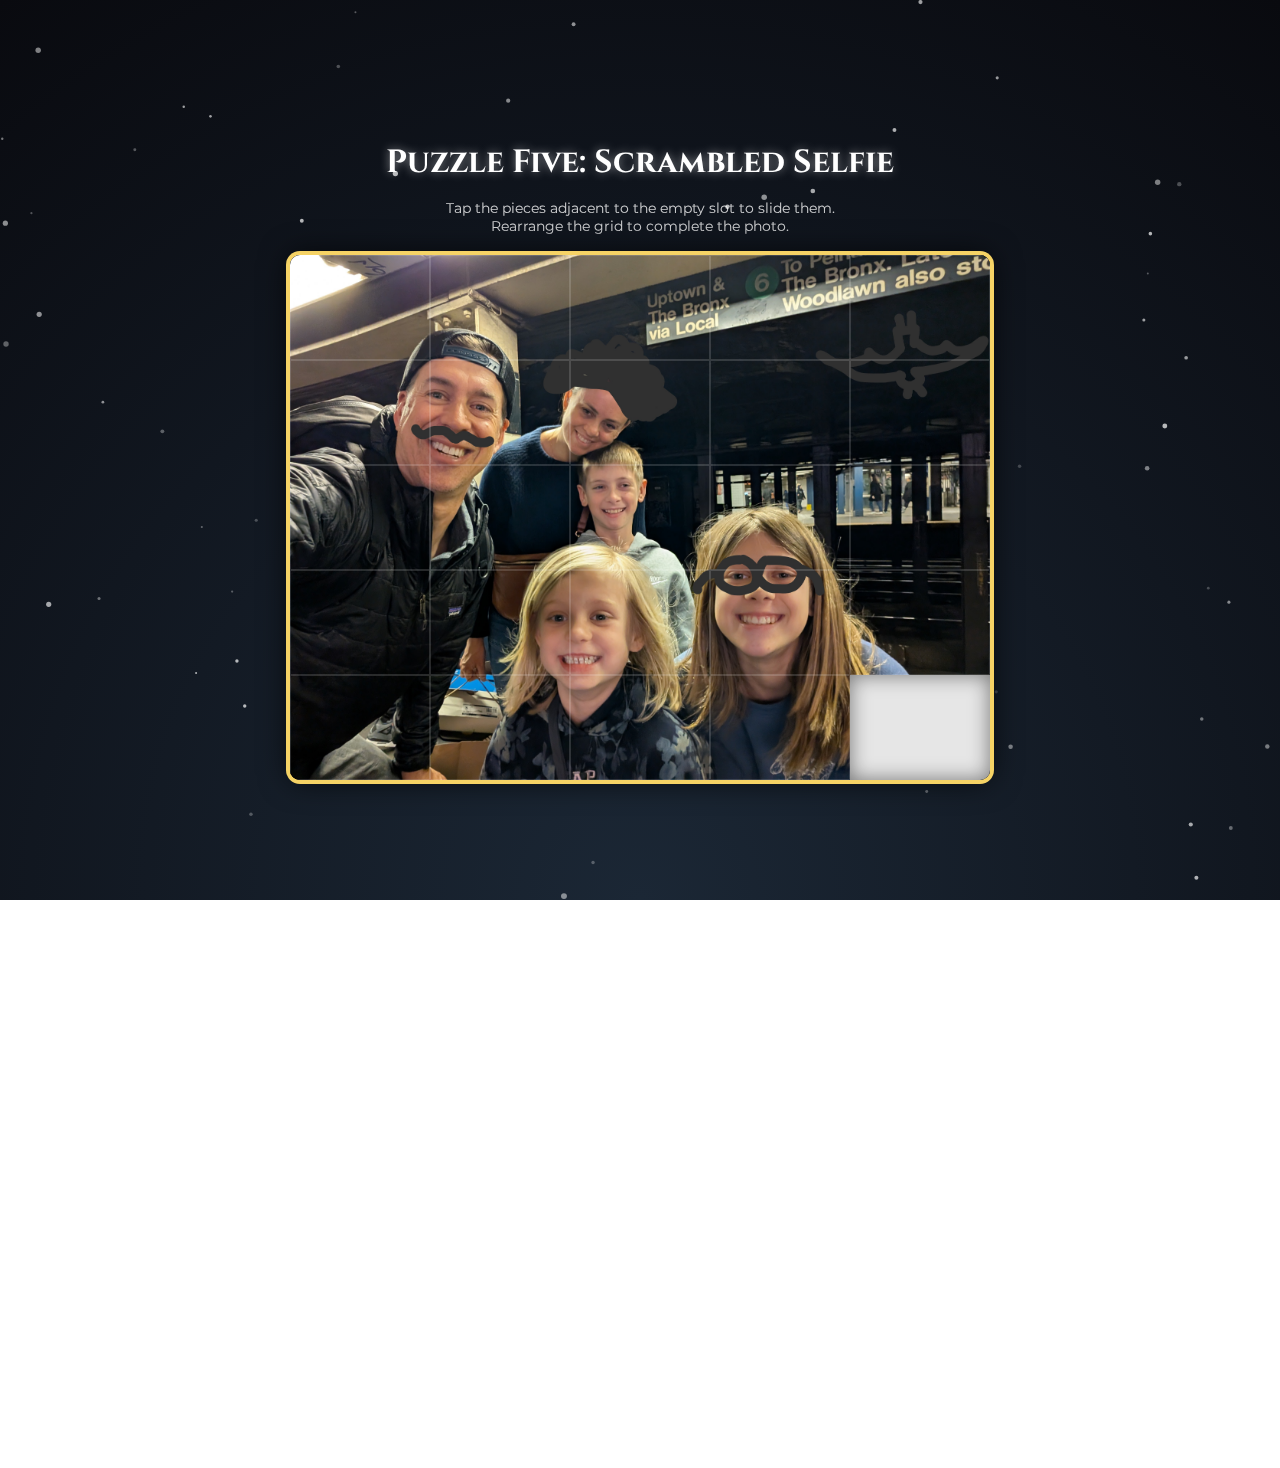
<file: 5-state.html>
<!DOCTYPE html>
<html lang="en">
<head>
    <meta charset="UTF-8">
    <meta name="viewport" content="width=device-width, initial-scale=1.0">
    <meta name="robots" content="noindex, nofollow">
    <title>5. state</title>
    <link rel="preconnect" href="https://fonts.googleapis.com">
    <link rel="preconnect" href="https://fonts.gstatic.com" crossorigin>
    <link href="https://fonts.googleapis.com/css2?family=Cinzel:wght@400;700&family=Montserrat:wght@300;600&display=swap" rel="stylesheet">
    
    <style>
        body, html {
            margin: 0; padding: 0; 
            width: 100%; min-height: 100vh;
            background: radial-gradient(circle at bottom, #1b2735 0%, #090a0f 100%) fixed;
            color: #ffffff; font-family: 'Montserrat', sans-serif;
            display: flex; 
            align-items: flex-start;
            justify-content: center; 
            text-align: center;
            padding-top: 50px;
            box-sizing: border-box;
            overflow-x: hidden;
            user-select: none;
        }
        #snow-canvas { position: fixed; top: 0; left: 0; width: 100%; height: 100%; z-index: 1; pointer-events: none; }
        
        .container { 
            position: relative; z-index: 10; 
            padding: 20px;
            max-width: 800px; width: 100%; 
            box-sizing: border-box; 
        }

        h1 { font-family: 'Cinzel', serif; font-size: 2rem; margin-bottom: 10px; text-shadow: 0 0 10px rgba(255, 255, 255, 0.5); }
        p.instructions { margin-bottom: 20px; font-size: 0.9rem; opacity: 0.8; }
        
        #game-container {
            position: relative;
            width: 100%;
            max-width: 700px; 
            /* Fixed aspect ratio for landscape photo (4:3) */
            aspect-ratio: 4 / 3;
            max-height: 75vh;
            margin: 0 auto;
            
            /* CHANGED: Use box-shadow for border so it doesn't mess up the aspect ratio/dimensions */
            box-shadow: 0 0 0 4px #f6d365, 0 0 30px rgba(0,0,0,0.8);
            
            border-radius: 10px;
            background: rgba(0,0,0,0.3);
            overflow: hidden;
        }

        #puzzle-grid {
            display: grid;
            grid-template-columns: repeat(5, 1fr);
            grid-template-rows: repeat(5, 1fr);
            width: 100%;
            height: 100%;
            /* CHANGED: Removed gap to prevent image cropping */
            gap: 0; 
            background-color: #000;
        }

        .puzzle-piece {
            background-size: 500% 500%; 
            cursor: pointer;
            transition: transform 0.2s ease-in-out;
            position: relative;
            
            /* CHANGED: Added inner shadow to separate pieces visually without using gap space */
            box-shadow: inset 0 0 0 1px rgba(255, 255, 255, 0.15);
        }

        .puzzle-piece:hover {
            z-index: 2;
            box-shadow: inset 0 0 0 1px rgba(255, 255, 255, 0.5), 0 0 10px rgba(255, 255, 255, 0.5);
            transform: scale(0.98);
        }

        .empty-piece {
            /* CHANGED: Background color set to white (with slight transparency) */
            background: rgba(255, 255, 255, 0.9) !important;
            cursor: default;
            /* CHANGED: Adjusted shadow opacity for better visibility on white */
            box-shadow: inset 0 0 20px rgba(0,0,0,0.5);
        }
        .empty-piece:hover {
            transform: none;
            box-shadow: inset 0 0 20px rgba(0,0,0,0.5);
        }

        #ui-layer {
            position: absolute;
            top: 0; left: 0; width: 100%; height: 100%;
            display: flex; flex-direction: column;
            align-items: center; justify-content: center;
            background: rgba(0,0,0,0.85);
            transition: opacity 0.5s;
            z-index: 20;
        }
        
        /* Hide UI layers by default */
        .hidden-ui { 
            opacity: 0; 
            pointer-events: none; 
        }
        
        .active-ui {
            opacity: 1 !important;
            pointer-events: auto !important;
        }
        
        .btn-style {
            padding: 15px 40px; font-size: 1.1rem; 
            background: linear-gradient(135deg, #f6d365 0%, #fda085 100%); 
            border: none; border-radius: 50px; 
            cursor: pointer; font-weight: bold; 
            color: #333; text-transform: uppercase; 
            transition: transform 0.2s;
            margin-top: 20px;
            box-shadow: 0 0 20px rgba(246, 211, 101, 0.6);
            display: inline-block;
        }
        .btn-style:hover { transform: scale(1.05); }

        .game-msg {
            font-family: 'Cinzel', serif;
            font-size: 2rem;
            color: #fff;
            margin-bottom: 20px;
            text-shadow: 0 0 20px #f6d365;
            text-align: center;
            padding: 0 20px;
        }

        /* Hidden text styling */
        .hidden-clue {
            color: rgba(255, 255, 255, 0.2);
            font-size: 1rem;
            margin-bottom: 50px;
            font-family: 'Courier New', monospace;
            letter-spacing: 2px;
            transition: color 0.3s;
        }
        .hidden-clue:hover {
            color: rgba(255, 255, 255, 0.8);
        }
    </style>
</head>
<body>
    <canvas id="snow-canvas"></canvas>
    
    <div class="container">
        <h1>Puzzle Five: Scrambled Selfie</h1>
        <p class="instructions">Tap the pieces adjacent to the empty slot to slide them.<br>Rearrange the grid to complete the photo.</p>
        
        <div id="game-container">
            <div id="puzzle-grid">
                </div>

            <div id="ui-layer" class="hidden-ui">
                <div id="win-screen">
                    <div class="game-msg">Picture Perfect!</div>
                    <button class="btn-style" id="next-level-btn" onclick="goToNextLevel()">Proceed to Next Level</button>
                </div>
            </div>
        </div>

        <div style="height: 600px;"></div>

        <div class="hidden-clue">5. state</div>
    </div>

    <script>
        /* --- PUZZLE LOGIC --- */
        const grid = document.getElementById('puzzle-grid');
        const uiLayer = document.getElementById('ui-layer');
        
        const COLS = 5;
        const ROWS = 5;
        const TOTAL_PIECES = COLS * ROWS;
        // The image must be in the same folder as this HTML file
        const IMAGE_SRC = 'selfie.jpg';
        
        // State
        let pieces = []; 
        let boardState = [];
        let isSolved = false;

        function initLogic() {
            boardState = [];
            grid.innerHTML = '';
            pieces = [];

            for (let i = 0; i < TOTAL_PIECES; i++) {
                boardState.push(i);
                
                const piece = document.createElement('div');
                piece.id = `p-${i}`;
                piece.classList.add('puzzle-piece');
                
                // Correct coordinate for image slicing
                const row = Math.floor(i / COLS);
                const col = i % COLS;
                const bgX = (col / (COLS - 1)) * 100;
                const bgY = (row / (ROWS - 1)) * 100;
                
                // Apply the image
                piece.style.backgroundImage = `url('${IMAGE_SRC}')`;
                piece.style.backgroundPosition = `${bgX}% ${bgY}%`;
                
                if (i === TOTAL_PIECES - 1) {
                    piece.classList.add('empty-piece');
                    piece.style.backgroundImage = 'none';
                }

                piece.onclick = () => tryMove(i);
                grid.appendChild(piece);
                pieces.push(piece);
            }
            
            // Scramble
            setTimeout(shuffle, 800);
        }

        function drawBoard() {
            for (let i = 0; i < TOTAL_PIECES; i++) {
                const pieceId = boardState[i]; // Which piece is at visual slot i?
                const pieceEl = pieces[i]; // The actual DIV at slot i
                
                // Visual coordinates based on piece ID
                const row = Math.floor(pieceId / COLS);
                const col = pieceId % COLS;
                const bgX = (col / (COLS - 1)) * 100;
                const bgY = (row / (ROWS - 1)) * 100;

                if (pieceId === TOTAL_PIECES - 1) {
                    pieceEl.classList.add('empty-piece');
                    pieceEl.style.backgroundImage = 'none';
                } else {
                    pieceEl.classList.remove('empty-piece');
                    pieceEl.style.backgroundImage = `url('${IMAGE_SRC}')`;
                    pieceEl.style.backgroundPosition = `${bgX}% ${bgY}%`;
                }
                
                pieceEl.onclick = () => tryMove(i); 
            }
        }

        function tryMove(visualIndex) {
            if (isSolved) return;

            // Find where empty slot is currently
            const emptyVisualIndex = boardState.indexOf(TOTAL_PIECES - 1);
            
            // Check adjacency
            const vRow = Math.floor(visualIndex / COLS);
            const vCol = visualIndex % COLS;
            const eRow = Math.floor(emptyVisualIndex / COLS);
            const eCol = emptyVisualIndex % COLS;

            const dist = Math.abs(vRow - eRow) + Math.abs(vCol - eCol);

            if (dist === 1) {
                // Swap in state
                const temp = boardState[visualIndex];
                boardState[visualIndex] = boardState[emptyVisualIndex];
                boardState[emptyVisualIndex] = temp;
                
                drawBoard();
                checkWin();
                playSound('slide');
            }
        }

        function shuffle() {
            let moves = 0;
            const maxMoves = 150;
            const interval = setInterval(() => {
                const emptyVisualIndex = boardState.indexOf(TOTAL_PIECES - 1);
                const eRow = Math.floor(emptyVisualIndex / COLS);
                const eCol = emptyVisualIndex % COLS;
                
                const neighbors = [];
                if (eRow > 0) neighbors.push(emptyVisualIndex - COLS);
                if (eRow < ROWS - 1) neighbors.push(emptyVisualIndex + COLS);
                if (eCol > 0) neighbors.push(emptyVisualIndex - 1);
                if (eCol < COLS - 1) neighbors.push(emptyVisualIndex + 1);
                
                const randomNeighbor = neighbors[Math.floor(Math.random() * neighbors.length)];
                
                // Swap
                const temp = boardState[randomNeighbor];
                boardState[randomNeighbor] = boardState[emptyVisualIndex];
                boardState[emptyVisualIndex] = temp;
                
                drawBoard();
                
                moves++;
                if (moves >= maxMoves) {
                    clearInterval(interval);
                    isSolved = false; 
                }
            }, 5);
        }

        function checkWin() {
            let win = true;
            for (let i = 0; i < TOTAL_PIECES; i++) {
                if (boardState[i] !== i) {
                    win = false;
                    break;
                }
            }

            if (win) {
                isSolved = true;
                playSound('win');
                // Restore the empty piece to full image for effect
                const emptyVisualIndex = boardState.indexOf(TOTAL_PIECES - 1);
                pieces[emptyVisualIndex].classList.remove('empty-piece');
                pieces[emptyVisualIndex].style.backgroundImage = `url('${IMAGE_SRC}')`;
                pieces[emptyVisualIndex].style.backgroundPosition = "100% 100%";
                
                uiLayer.classList.remove('hidden-ui');
                uiLayer.classList.add('active-ui');
            }
        }

        // --- Audio ---
        const AudioContext = window.AudioContext || window.webkitAudioContext;
        const audioCtx = new AudioContext();

        function playSound(type) {
            if (audioCtx.state === 'suspended') audioCtx.resume();
            const osc = audioCtx.createOscillator();
            const gainNode = audioCtx.createGain();
            osc.connect(gainNode);
            gainNode.connect(audioCtx.destination);

            if (type === 'slide') {
                osc.type = 'sine';
                osc.frequency.setValueAtTime(300, audioCtx.currentTime);
                osc.frequency.exponentialRampToValueAtTime(100, audioCtx.currentTime + 0.1);
                gainNode.gain.setValueAtTime(0.1, audioCtx.currentTime);
                gainNode.gain.exponentialRampToValueAtTime(0.01, audioCtx.currentTime + 0.1);
                osc.start();
                osc.stop(audioCtx.currentTime + 0.1);
            } else if (type === 'win') {
                // Victory Fanfare
                const now = audioCtx.currentTime;
                const notes = [523.25, 659.25, 783.99, 1046.50];
                notes.forEach((freq, i) => {
                    const o = audioCtx.createOscillator();
                    const g = audioCtx.createGain();
                    o.connect(g);
                    g.connect(audioCtx.destination);
                    o.type = 'triangle';
                    o.frequency.value = freq;
                    g.gain.setValueAtTime(0, now + i*0.1);
                    g.gain.linearRampToValueAtTime(0.2, now + i*0.1 + 0.05);
                    g.gain.exponentialRampToValueAtTime(0.01, now + i*0.1 + 0.5);
                    o.start(now + i*0.1);
                    o.stop(now + i*0.1 + 0.5);
                });
            }
        }

        /* --- NAVIGATION --- */
        const _next = [54, 45, 107, 105, 110, 100, 46, 104, 116, 109, 108];
        
        function goToNextLevel() {
            const url = String.fromCharCode(..._next);
            try {
                if (window.location.protocol === 'blob:') throw new Error("Restricted");
                window.location.href = url;
            } catch (e) {
                const btn = document.getElementById('next-level-btn');
                btn.innerHTML = "Click manual link below";
                const a = document.createElement('a');
                a.href = url;
                a.innerText = "Click here to proceed";
                a.style.color = "#f6d365";
                a.style.display = "block";
                a.style.marginTop = "10px";
                btn.parentNode.appendChild(a);
            }
        }

        /* SNOW ANIMATION */
        const canvas = document.getElementById("snow-canvas");
        const ctx = canvas.getContext("2d");
        let width = window.innerWidth; let height = window.innerHeight;
        canvas.width = width; canvas.height = height;
        const snowParticles = []; 
        for (let i = 0; i < 80; i++) {
            snowParticles.push({
                x: Math.random() * width,
                y: Math.random() * height,
                r: Math.random() * 2 + 1,
                sy: Math.random() * 1 + 0.5,
                sx: Math.random() * 0.6 - 0.3,
                o: Math.random() * 0.5 + 0.2
            });
        }

        function animateSnow() {
            ctx.clearRect(0,0,width,height);
            snowParticles.forEach(p => {
                p.y += p.sy; p.x += p.sx;
                if (p.y > height) p.y = -5;
                if (p.x > width) p.x = 0;
                if (p.x < 0) p.x = width;
                ctx.globalAlpha = p.o;
                ctx.beginPath();
                ctx.arc(p.x, p.y, p.r, 0, Math.PI*2);
                ctx.fillStyle = "#fff";
                ctx.fill();
            });
            ctx.globalAlpha = 1;
            requestAnimationFrame(animateSnow);
        }
        animateSnow();
        
        // Start Game
        initLogic();

    </script>
</body>
</html>
</file>
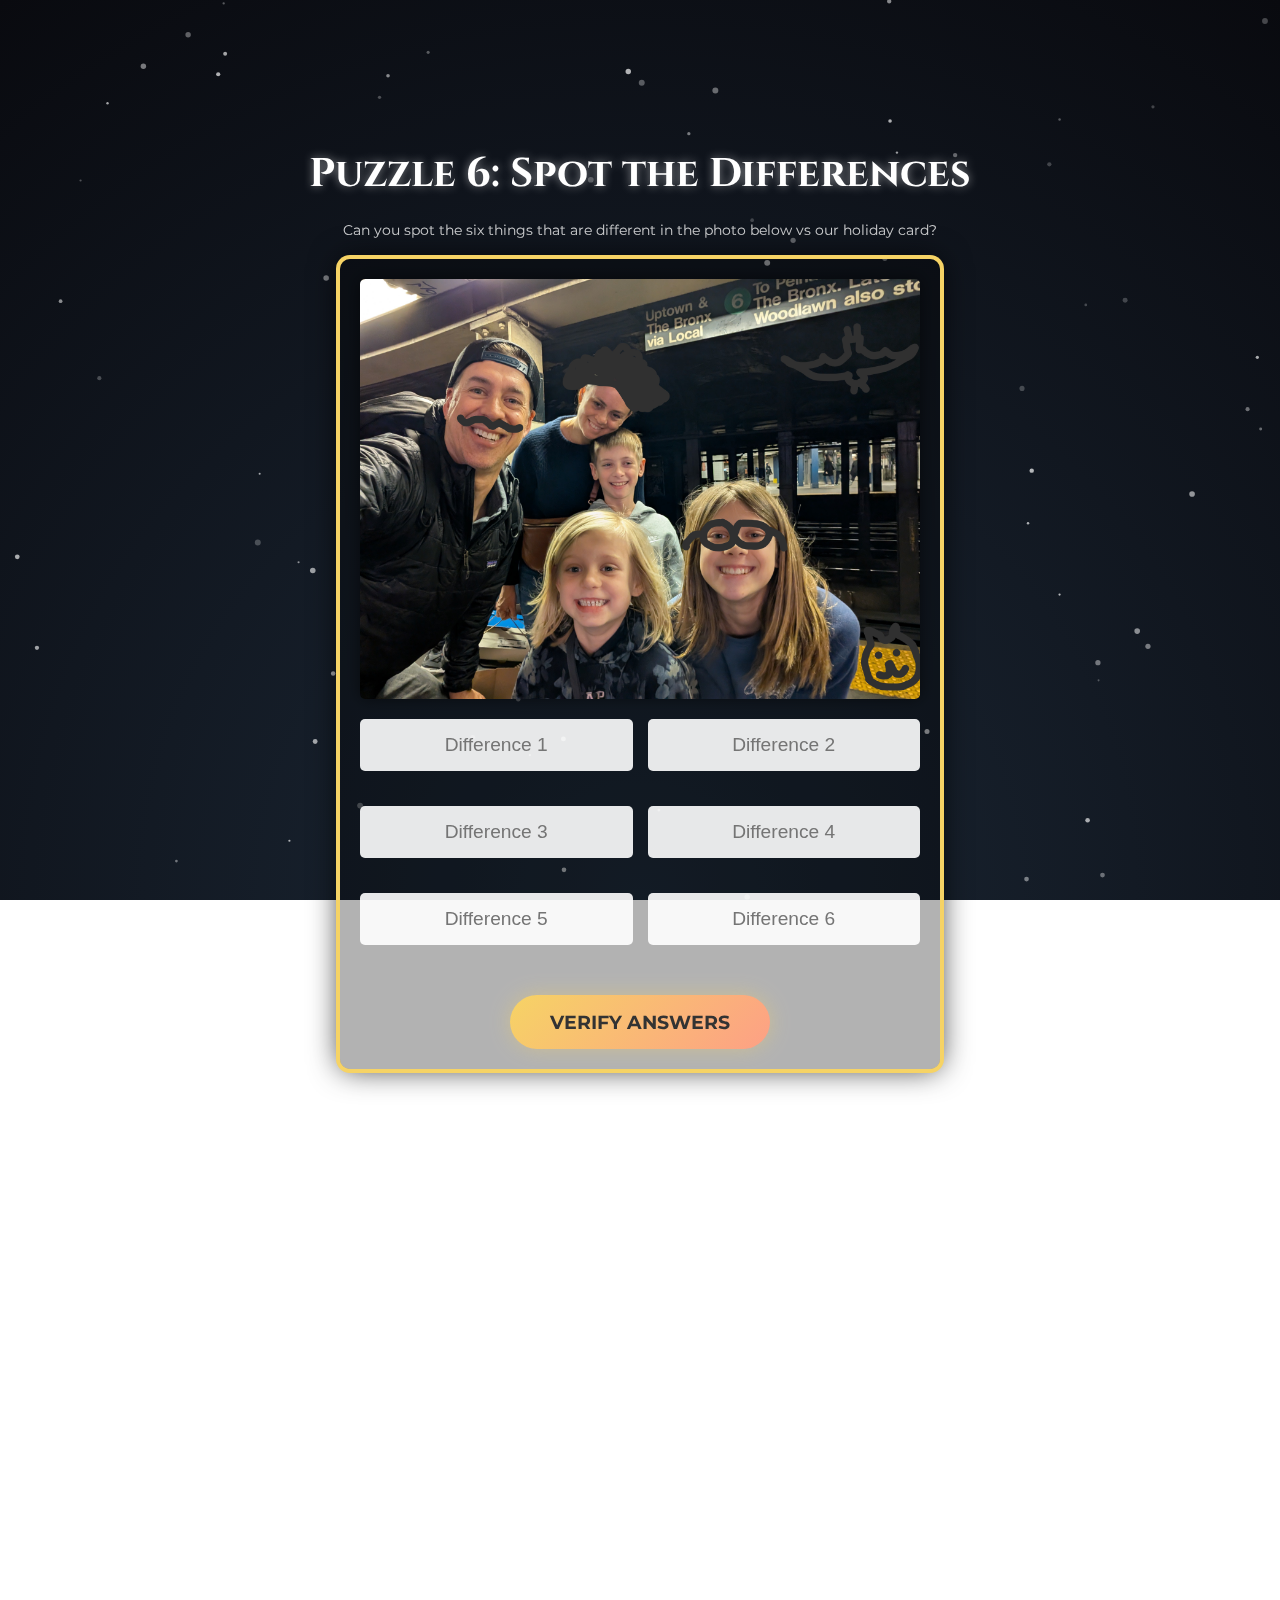
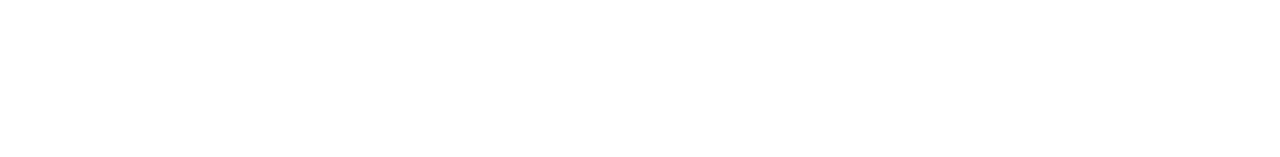
<file: 6-kind.html>
<!DOCTYPE html>
<html lang="en">
<head>
    <meta charset="UTF-8">
    <meta name="viewport" content="width=device-width, initial-scale=1.0">
    <meta name="robots" content="noindex, nofollow">
    <title>6. kind</title>
    <link rel="preconnect" href="https://fonts.googleapis.com">
    <link rel="preconnect" href="https://fonts.gstatic.com" crossorigin>
    <link href="https://fonts.googleapis.com/css2?family=Cinzel:wght@400;700&family=Montserrat:wght@300;600&display=swap" rel="stylesheet">
    <link rel="stylesheet" href="puzzle-style.css">
    
    <style>
        /* Specific Styles for Image & Input Grid */
        #game-container {
            max-width: 600px; 
            padding: 20px;
            display: flex;
            flex-direction: column;
            align-items: center;
        }

        #puzzle-image {
            width: 100%;
            max-width: 100%; 
            height: auto;
            max-height: 50vh; 
            object-fit: contain; 
            border-radius: 5px;
            box-shadow: 0 0 15px rgba(0,0,0,0.5);
            margin-bottom: 20px;
            display: block;
        }

        #input-area {
            display: grid;
            grid-template-columns: 1fr 1fr;
            gap: 15px;
            width: 100%;
            margin-bottom: 20px;
        }

        @media (max-width: 600px) {
            #input-area { grid-template-columns: 1fr; }
            #game-container { padding: 10px; }
        }
    </style>
</head>
<body>
    <canvas id="snow-canvas"></canvas>
    
    <div class="container">
        <h1>Puzzle 6: Spot the Differences</h1>
        <p class="instructions">Can you spot the six things that are different in the photo below vs our holiday card?</p>
        
        <div id="game-container" class="game-frame">
            <img src="selfie.jpg" id="puzzle-image" alt="Selfie">

            <div id="input-area">
                <input type="text" class="answer-input" placeholder="Difference 1">
                <input type="text" class="answer-input" placeholder="Difference 2">
                <input type="text" class="answer-input" placeholder="Difference 3">
                <input type="text" class="answer-input" placeholder="Difference 4">
                <input type="text" class="answer-input" placeholder="Difference 5">
                <input type="text" class="answer-input" placeholder="Difference 6">
            </div>

            <button class="btn-style" onclick="checkAnswers()">Verify Answers</button>

            <div id="ui-layer" class="ui-layer hidden-ui">
                <div id="win-screen">
                    <div class="game-msg">Sharp Eyes!</div>
                    <button class="btn-style" id="next-level-btn" onclick="goToNextLevel()">Proceed to Next Puzzle</button>
                </div>
            </div>
        </div>

        <div class="spacer-medium"></div>
        <div class="hidden-clue">6. kind</div>
    </div>

    <script>
        const uiLayer = document.getElementById('ui-layer');
        const _k1 = [ [109, 117, 115, 116, 97, 99, 104, 101] ];
        const _k2 = [ [104, 97, 105, 114] ];
        const _k3 = [ [103, 108, 97, 115, 115, 101, 115], [115, 112, 101, 99, 116, 97, 99, 108, 101, 115] ];
        const _k4 = [ [99, 97, 116], [107, 105, 116, 116, 101, 110], [102, 101, 108, 105, 110, 101] ];
        const _k5 = [ [98, 97, 116] ];
        const _k6 = [ [104, 97, 116], [99, 97, 112], [98, 101, 97, 110, 105, 101] ];
        const _masterKey = [_k1, _k2, _k3, _k4, _k5, _k6];
        const _d = (arr) => String.fromCharCode(...arr);

        function checkAnswers() {
            const inputElements = document.querySelectorAll('.answer-input');
            const userInputs = Array.from(inputElements).map(el => el.value.toLowerCase().trim());
            const allRequirementsMet = _masterKey.every(group => {
                return userInputs.some(inputVal => {
                    if(!inputVal) return false;
                    return group.some(encodedWord => { return inputVal.includes(_d(encodedWord)); });
                });
            });
            if (allRequirementsMet) {
                playSound('win');
                uiLayer.classList.remove('hidden-ui');
                uiLayer.classList.add('active-ui');
            } else {
                playSound('slide'); 
                inputElements.forEach(el => { el.classList.remove('shake'); void el.offsetWidth; el.classList.add('shake'); });
            }
        }

        const AudioContext = window.AudioContext || window.webkitAudioContext;
        const audioCtx = new AudioContext();
        function playSound(type) {
            if (audioCtx.state === 'suspended') audioCtx.resume();
            if (type === 'slide') { 
                const osc = audioCtx.createOscillator(); const gainNode = audioCtx.createGain();
                osc.connect(gainNode); gainNode.connect(audioCtx.destination);
                osc.type = 'sawtooth'; osc.frequency.setValueAtTime(150, audioCtx.currentTime);
                osc.frequency.linearRampToValueAtTime(100, audioCtx.currentTime + 0.1);
                gainNode.gain.setValueAtTime(0.1, audioCtx.currentTime);
                gainNode.gain.exponentialRampToValueAtTime(0.01, audioCtx.currentTime + 0.1);
                osc.start(); osc.stop(audioCtx.currentTime + 0.1);
            } else if (type === 'win') {
                const now = audioCtx.currentTime; const notes = [523.25, 659.25, 783.99, 1046.50];
                notes.forEach((freq, i) => { const o = audioCtx.createOscillator(); const g = audioCtx.createGain(); o.connect(g); g.connect(audioCtx.destination); o.type = 'triangle'; o.frequency.value = freq; g.gain.setValueAtTime(0, now + i*0.1); g.gain.linearRampToValueAtTime(0.2, now + i*0.1 + 0.05); g.gain.exponentialRampToValueAtTime(0.01, now + i*0.1 + 0.5); o.start(now + i*0.1); o.stop(now + i*0.1 + 0.5); });
            }
        }
        const _next = [55, 45, 99, 97, 108, 108, 46, 104, 116, 109, 108];
        function goToNextLevel() { const url = String.fromCharCode(..._next); try { if (window.location.protocol === 'blob:') throw new Error("Restricted"); window.location.href = url; } catch (e) { const btn = document.getElementById('next-level-btn'); btn.innerHTML = "Click manual link below"; const a = document.createElement('a'); a.href = url; a.innerText = "Click here to proceed"; a.style.color = "#cfdef3"; a.style.display = "block"; a.style.marginTop = "10px"; btn.parentNode.appendChild(a); } }
        const canvas = document.getElementById("snow-canvas"); const ctx = canvas.getContext("2d");
        let width = window.innerWidth; let height = window.innerHeight; canvas.width = width; canvas.height = height;
        const snowParticles = []; for (let i = 0; i < 80; i++) { snowParticles.push({ x: Math.random() * width, y: Math.random() * height, r: Math.random() * 2 + 1, sy: Math.random() * 1 + 0.5, sx: Math.random() * 0.6 - 0.3, o: Math.random() * 0.5 + 0.2 }); }
        function animateSnow() { ctx.clearRect(0,0,width,height); snowParticles.forEach(p => { p.y += p.sy; p.x += p.sx; if (p.y > height) p.y = -5; if (p.x > width) p.x = 0; if (p.x < 0) p.x = width; ctx.globalAlpha = p.o; ctx.beginPath(); ctx.arc(p.x, p.y, p.r, 0, Math.PI*2); ctx.fillStyle = "#fff"; ctx.fill(); }); ctx.globalAlpha = 1; requestAnimationFrame(animateSnow); }
        animateSnow();
    </script>
</body>
</html>
</file>
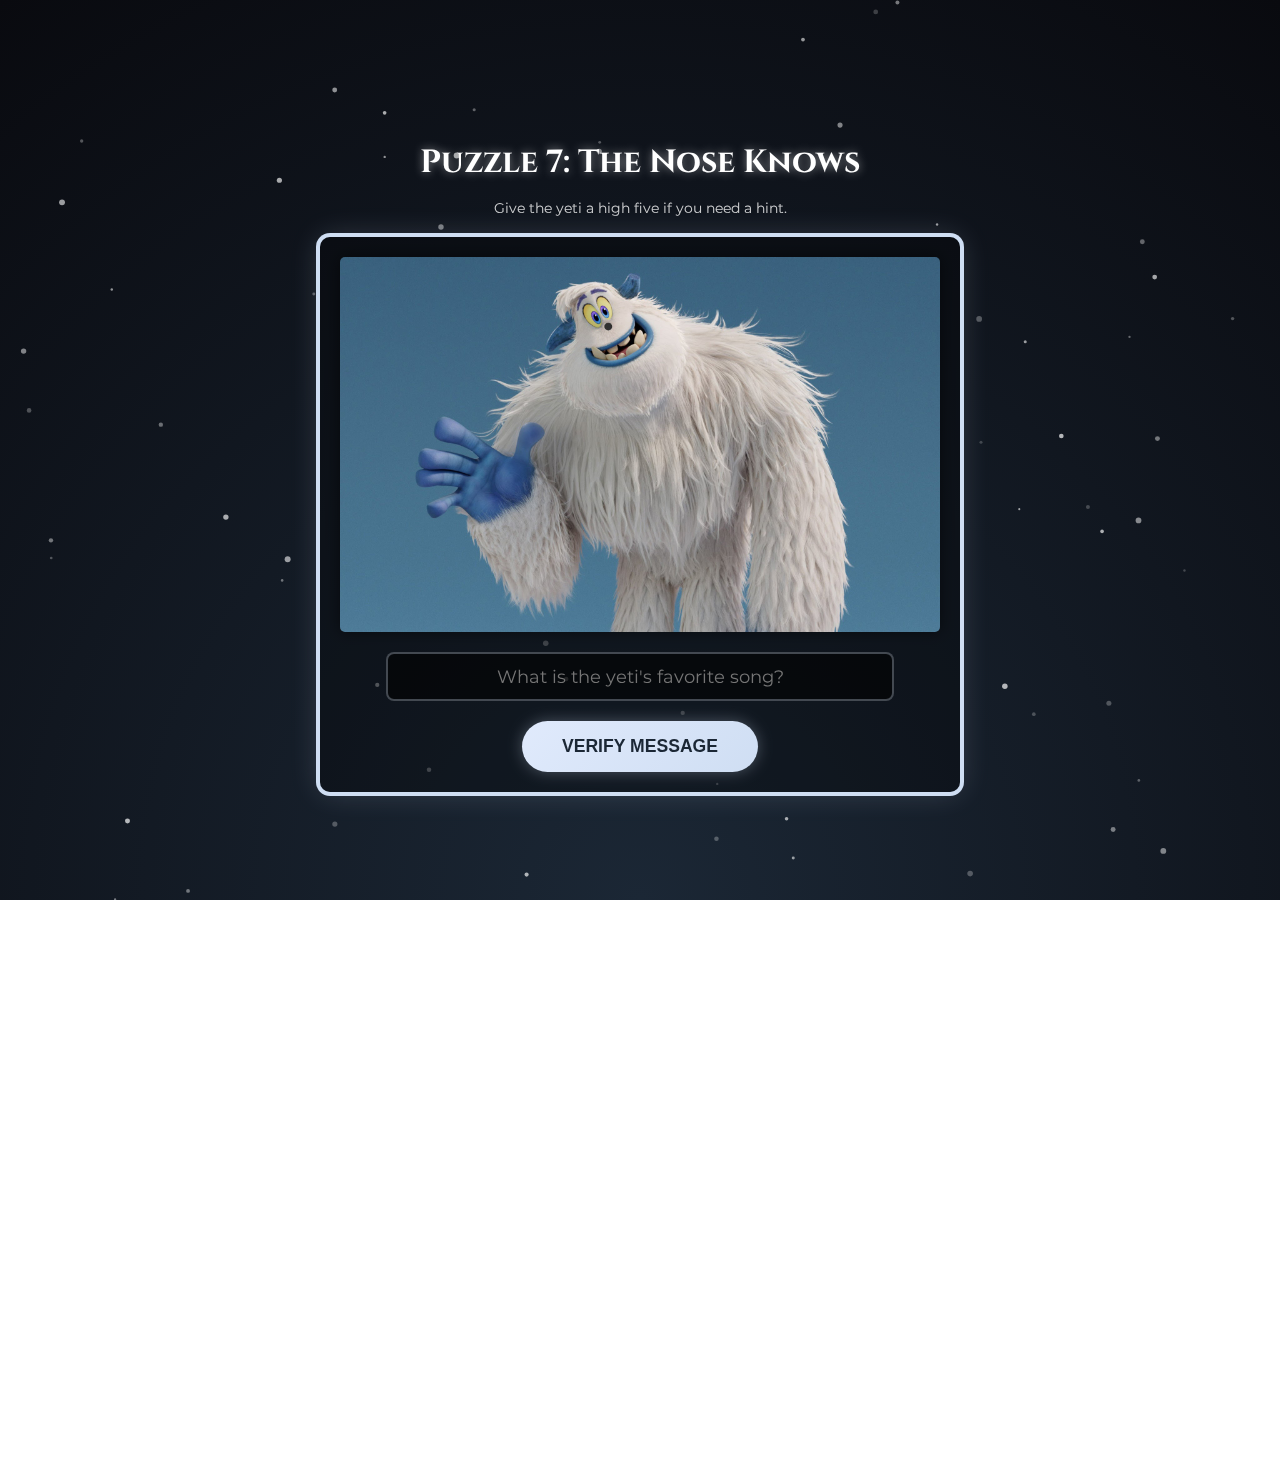
<file: 7-call.html>
<!DOCTYPE html>
<html lang="en">
<head>
    <meta charset="UTF-8">
    <meta name="viewport" content="width=device-width, initial-scale=1.0">
    <meta name="robots" content="noindex, nofollow">
    <title>7. call</title>
    <link rel="preconnect" href="https://fonts.googleapis.com">
    <link rel="preconnect" href="https://fonts.gstatic.com" crossorigin>
    <link href="https://fonts.googleapis.com/css2?family=Cinzel:wght@400;700&family=Montserrat:wght@300;600&display=swap" rel="stylesheet">
    
    <style>
        body, html {
            margin: 0; padding: 0; 
            width: 100%; min-height: 100vh;
            background: radial-gradient(circle at bottom, #1b2735 0%, #090a0f 100%) fixed;
            color: #ffffff; font-family: 'Montserrat', sans-serif;
            display: flex; 
            align-items: flex-start;
            justify-content: center; 
            text-align: center;
            padding-top: 50px;
            box-sizing: border-box;
            overflow-x: hidden;
            user-select: none;
        }
        #snow-canvas { position: fixed; top: 0; left: 0; width: 100%; height: 100%; z-index: 1; pointer-events: none; }
        
        .container { 
            position: relative; z-index: 10; 
            padding: 20px;
            max-width: 800px; width: 100%; 
            box-sizing: border-box; 
        }

        h1 { font-family: 'Cinzel', serif; font-size: 2rem; margin-bottom: 10px; text-shadow: 0 0 10px rgba(255, 255, 255, 0.5); }
        p.instructions { margin-bottom: 20px; font-size: 0.9rem; opacity: 0.8; }
        
        #game-container {
            position: relative;
            width: 100%;
            max-width: 600px; 
            margin: 0 auto;
            border-radius: 10px;
            padding: 20px;
            background: rgba(0,0,0,0.3);
            /* Silver Theme Border */
            box-shadow: 0 0 0 4px #cfdef3, 0 0 30px rgba(207, 222, 243, 0.2);
            display: flex;
            flex-direction: column;
            align-items: center;
        }

        /* Image Display */
        #puzzle-image {
            max-width: 100%;
            width: auto;
            height: auto;
            max-height: 50vh;
            border-radius: 5px;
            box-shadow: 0 0 15px rgba(0,0,0,0.5);
            margin-bottom: 20px;
            display: block;
            cursor: pointer;
        }

        /* Input Area */
        #input-area {
            width: 100%;
            margin-bottom: 20px;
            display: flex;
            justify-content: center;
        }

        .answer-input {
            width: 80%;
            background: rgba(0, 0, 0, 0.6);
            border: 2px solid rgba(207, 222, 243, 0.3); /* Silver border */
            border-radius: 8px;
            padding: 12px;
            color: #fff;
            font-family: 'Montserrat', sans-serif;
            font-size: 1.1rem;
            text-align: center;
            transition: all 0.3s ease;
        }

        .answer-input:focus {
            outline: none;
            border-color: #cfdef3;
            box-shadow: 0 0 10px rgba(207, 222, 243, 0.3);
            background: rgba(0, 0, 0, 0.8);
        }

        .shake { animation: shake 0.5s; border-color: #ff4444 !important; }
        @keyframes shake { 0% { transform: translateX(0); } 25% { transform: translateX(-5px); } 50% { transform: translateX(5px); } 75% { transform: translateX(-5px); } 100% { transform: translateX(0); } }

        #ui-layer {
            position: absolute;
            top: 0; left: 0; width: 100%; height: 100%;
            display: flex; flex-direction: column;
            align-items: center; justify-content: center;
            background: rgba(0,0,0,0.9);
            transition: opacity 0.5s;
            z-index: 20;
            border-radius: 10px;
        }
        
        .hidden-ui { opacity: 0; pointer-events: none; }
        .active-ui { opacity: 1 !important; pointer-events: auto !important; }
        
        /* Silver Button */
        .btn-style {
            padding: 15px 40px; font-size: 1.1rem; 
            background: linear-gradient(135deg, #e0eafc 0%, #cfdef3 100%); 
            border: none; border-radius: 50px; 
            cursor: pointer; font-weight: bold; 
            color: #1b2735; text-transform: uppercase; 
            transition: transform 0.2s, box-shadow 0.2s;
            box-shadow: 0 0 15px rgba(207, 222, 243, 0.3);
            display: inline-block;
        }
        .btn-style:hover { 
            transform: scale(1.05); 
            box-shadow: 0 0 20px rgba(207, 222, 243, 0.5);
        }

        .game-msg {
            font-family: 'Cinzel', serif;
            font-size: 2rem;
            color: #cfdef3;
            margin-bottom: 20px;
            text-shadow: 0 0 20px rgba(207, 222, 243, 0.5);
            text-align: center;
            padding: 0 20px;
        }

        .hidden-clue {
            color: rgba(255, 255, 255, 0.2);
            font-size: 1rem;
            margin-bottom: 50px;
            font-family: 'Courier New', monospace;
            letter-spacing: 2px;
            transition: color 0.3s;
        }
        .hidden-clue:hover { color: rgba(255, 255, 255, 0.8); }
    </style>
</head>
<body>
    <canvas id="snow-canvas"></canvas>
    
    <div class="container">
        <h1>Puzzle 7: The Nose Knows</h1>
        <p class="instructions">Give the yeti a high five if you need a hint.</p>
       
        <div id="game-container">
            <img src="yeti-black.jpg" id="puzzle-image" alt="Yeti Puzzle">
            <div id="input-area">
                <input type="text" id="yeti-msg" class="answer-input" placeholder="What is the yeti's favorite song?">
            </div>
            <button class="btn-style" onclick="checkAnswers()">Verify Message</button>

            <div id="ui-layer" class="hidden-ui">
                <div id="win-screen">
                    <div class="game-msg">Message Received!</div>
                    <button class="btn-style" id="next-level-btn" onclick="goToNextLevel()">Proceed to Next Puzzle</button>
                </div>
            </div>
        </div>

        <div style="height: 600px;"></div>
        <div class="hidden-clue">7. call</div>
    </div>

    <script>
        const uiLayer = document.getElementById('ui-layer');
        const puzzleImage = document.getElementById('puzzle-image');
        const imgOff = "yeti-black.jpg"; const imgOn = "yeti-red.jpg";
        const preloadImg = new Image(); preloadImg.src = imgOn;

        const UNIT = 300; const DOT = UNIT; const DASH = UNIT * 3;
        const SYMBOL_SPACE = UNIT; const LETTER_SPACE = UNIT * 3;
        const WORD_SPACE = UNIT * 7; const LOOP_DELAY = 3000;
        const morseMap = { 'J': '.---', 'I': '..', 'N': '-.', 'G': '--.', 'L': '.-..', 'E': '.', 'B': '-...', 'S': '...', ' ': ' ' };
        const message = "JINGLE BELLS"; let isAnimating = true;

        const wait = (ms) => new Promise(resolve => setTimeout(resolve, ms));

        async function playMorseLoop() {
            while (isAnimating) {
                await wait(1000);
                for (let i = 0; i < message.length; i++) {
                    const char = message[i];
                    if (char === ' ') { await wait(WORD_SPACE); continue; }
                    const code = morseMap[char]; if (!code) continue;
                    for (let j = 0; j < code.length; j++) {
                        const symbol = code[j]; const duration = symbol === '.' ? DOT : DASH;
                        playTone(duration);
                        puzzleImage.src = imgOn; await wait(duration);
                        puzzleImage.src = imgOff;
                        if (j < code.length - 1) { await wait(SYMBOL_SPACE); }
                    }
                    await wait(LETTER_SPACE);
                }
                await wait(LOOP_DELAY);
            }
        }
        const AudioContext = window.AudioContext || window.webkitAudioContext;
        const audioCtx = new AudioContext();
        let soundEnabled = false;
        puzzleImage.addEventListener('click', () => { soundEnabled = true; if (audioCtx.state === 'suspended') { audioCtx.resume(); } });
        puzzleImage.addEventListener('touchstart', () => { soundEnabled = true; if (audioCtx.state === 'suspended') { audioCtx.resume(); } }, {passive: true});

        function playTone(duration) {
            if (!soundEnabled) return; if (audioCtx.state === 'suspended') audioCtx.resume().catch(() => {});
            const osc = audioCtx.createOscillator(); const gainNode = audioCtx.createGain();
            osc.connect(gainNode); gainNode.connect(audioCtx.destination);
            osc.type = 'sine'; osc.frequency.setValueAtTime(600, audioCtx.currentTime);
            const now = audioCtx.currentTime; gainNode.gain.setValueAtTime(0, now);
            gainNode.gain.linearRampToValueAtTime(0.1, now + 0.05);
            gainNode.gain.setValueAtTime(0.1, now + (duration/1000) - 0.05);
            gainNode.gain.linearRampToValueAtTime(0, now + (duration/1000));
            osc.start(now); osc.stop(now + (duration/1000) + 0.1);
        }
        function playSound(type) {
            if (audioCtx.state === 'suspended') audioCtx.resume().catch(() => {});
            if (type === 'slide') { 
                const osc = audioCtx.createOscillator(); const gainNode = audioCtx.createGain();
                osc.connect(gainNode); gainNode.connect(audioCtx.destination);
                osc.type = 'sawtooth'; osc.frequency.setValueAtTime(150, audioCtx.currentTime);
                osc.frequency.linearRampToValueAtTime(100, audioCtx.currentTime + 0.1);
                gainNode.gain.setValueAtTime(0.1, audioCtx.currentTime); gainNode.gain.exponentialRampToValueAtTime(0.01, audioCtx.currentTime + 0.1);
                osc.start(); osc.stop(audioCtx.currentTime + 0.1);
            } else if (type === 'win') {
                const now = audioCtx.currentTime; const notes = [523.25, 659.25, 783.99, 1046.50];
                notes.forEach((freq, i) => { const o = audioCtx.createOscillator(); const g = audioCtx.createGain(); o.connect(g); g.connect(audioCtx.destination); o.type = 'triangle'; o.frequency.value = freq; g.gain.setValueAtTime(0, now + i*0.1); g.gain.linearRampToValueAtTime(0.2, now + i*0.1 + 0.05); g.gain.exponentialRampToValueAtTime(0.01, now + i*0.1 + 0.5); o.start(now + i*0.1); o.stop(now + i*0.1 + 0.5); });
            }
        }
        playMorseLoop();
        const _k = [106, 105, 110, 103, 108, 101, 32, 98, 101, 108, 108, 115];
        const _d = (arr) => String.fromCharCode(...arr);
        function checkAnswers() {
            const inputEl = document.getElementById('yeti-msg'); const val = inputEl.value.toLowerCase().trim(); const correct = _d(_k);
            if (val === correct) { playSound('win'); uiLayer.classList.remove('hidden-ui'); uiLayer.classList.add('active-ui'); } 
            else { playSound('slide'); inputEl.classList.remove('shake'); void inputEl.offsetWidth; inputEl.classList.add('shake'); }
        }
        const _next = [56, 45, 114, 111, 97, 115, 116, 46, 104, 116, 109, 108];
        function goToNextLevel() { const url = String.fromCharCode(..._next); try { if (window.location.protocol === 'blob:') throw new Error("Restricted"); window.location.href = url; } catch (e) { const btn = document.getElementById('next-level-btn'); btn.innerHTML = "Click manual link below"; const a = document.createElement('a'); a.href = url; a.innerText = "Click here to proceed"; a.style.color = "#cfdef3"; a.style.display = "block"; a.style.marginTop = "10px"; btn.parentNode.appendChild(a); } }
        const canvas = document.getElementById("snow-canvas"); const ctx = canvas.getContext("2d");
        let width = window.innerWidth; let height = window.innerHeight; canvas.width = width; canvas.height = height;
        const snowParticles = []; for (let i = 0; i < 80; i++) { snowParticles.push({ x: Math.random() * width, y: Math.random() * height, r: Math.random() * 2 + 1, sy: Math.random() * 1 + 0.5, sx: Math.random() * 0.6 - 0.3, o: Math.random() * 0.5 + 0.2 }); }
        function animateSnow() { ctx.clearRect(0,0,width,height); snowParticles.forEach(p => { p.y += p.sy; p.x += p.sx; if (p.y > height) p.y = -5; if (p.x > width) p.x = 0; if (p.x < 0) p.x = width; ctx.globalAlpha = p.o; ctx.beginPath(); ctx.arc(p.x, p.y, p.r, 0, Math.PI*2); ctx.fillStyle = "#fff"; ctx.fill(); }); ctx.globalAlpha = 1; requestAnimationFrame(animateSnow); }
        animateSnow();
    </script>
</body>
</html>
</file>
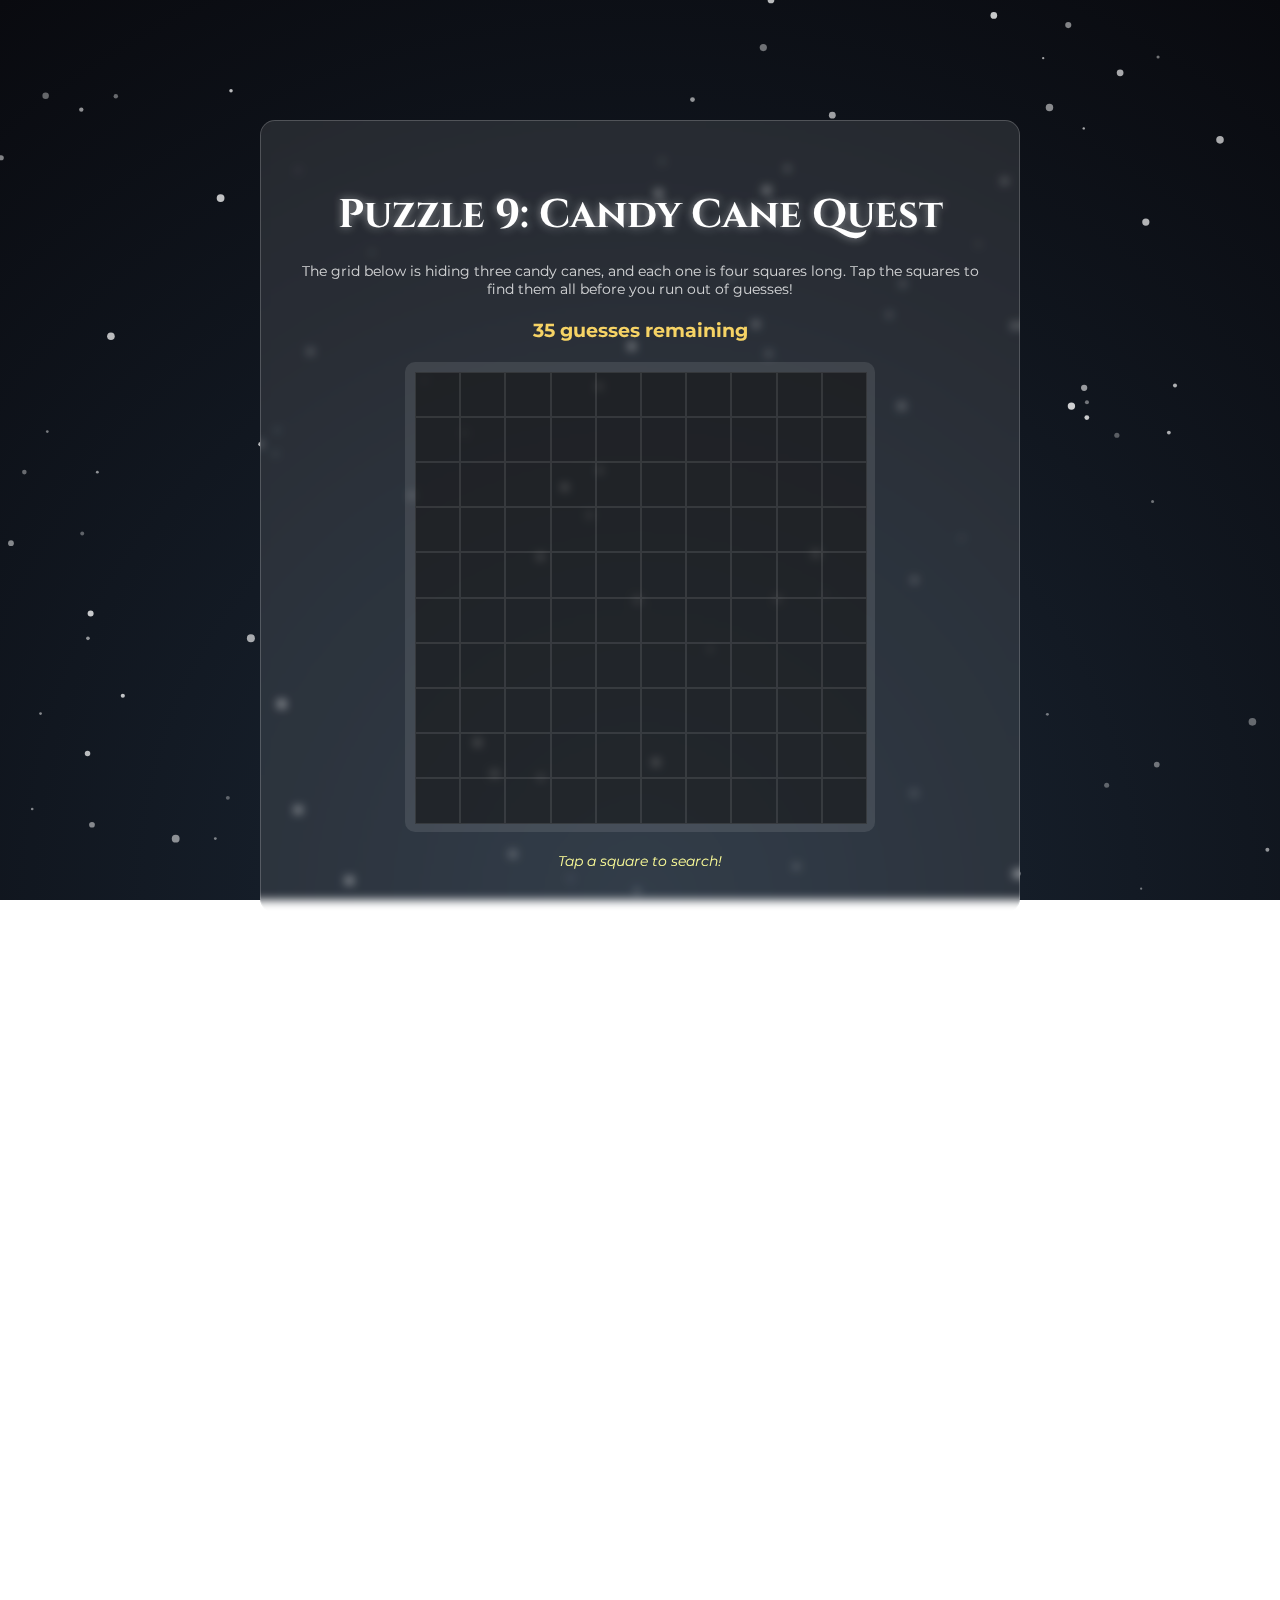
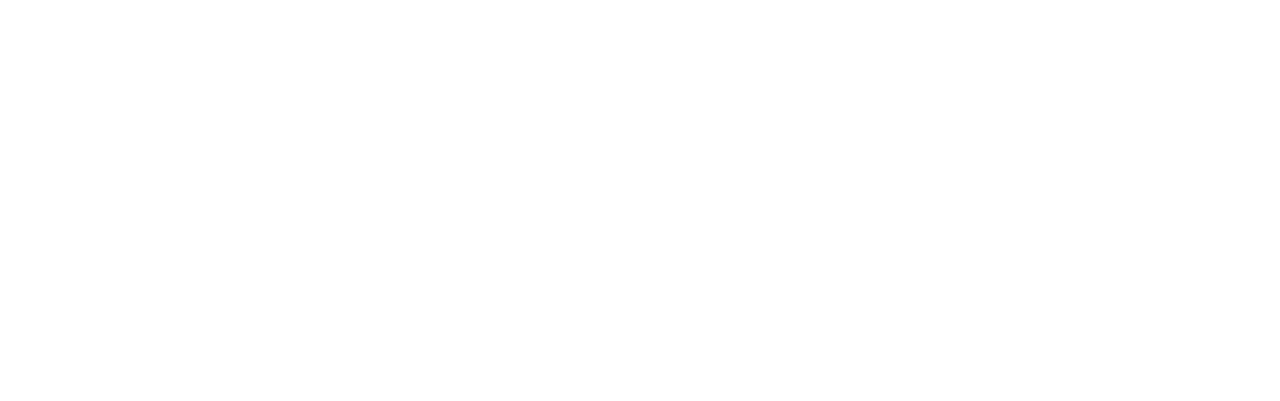
<file: 9-cancel.html>
<!DOCTYPE html>
<html lang="en">
<head>
    <meta charset="UTF-8">
    <meta name="viewport" content="width=device-width, initial-scale=1.0">
    <meta name="robots" content="noindex, nofollow">
    <title>9. cancel</title>
    <link rel="preconnect" href="https://fonts.googleapis.com">
    <link rel="preconnect" href="https://fonts.gstatic.com" crossorigin>
    <link href="https://fonts.googleapis.com/css2?family=Cinzel:wght@400;700&family=Montserrat:wght@300;600&display=swap" rel="stylesheet">
    <link rel="stylesheet" href="puzzle-style.css">
    
    <style>
        .game-status {
            font-size: 1.2rem;
            color: #f6d365;
            margin-bottom: 15px;
            font-weight: bold;
            min-height: 1.5em;
        }

        .grid-wrapper {
            display: grid;
            position: relative;
            grid-template-columns: repeat(10, 1fr); 
            grid-template-rows: repeat(10, 1fr);
            gap: 2px;
            background: rgba(255, 255, 255, 0.1);
            padding: 10px;
            border-radius: 10px;
            margin-bottom: 20px;
            width: 100%;
            max-width: 450px;
            aspect-ratio: 1/1;
            margin: 0 auto 20px auto;
        }

        .grid-cell {
            background: rgba(0, 0, 0, 0.5);
            border: 1px solid rgba(255,255,255,0.1);
            display: flex;
            align-items: center;
            justify-content: center;
            font-size: 0.8rem;
            position: relative;
            overflow: hidden;
            cursor: pointer;
            width: 100%;
            height: 100%;
            aspect-ratio: 1/1; 
            -webkit-tap-highlight-color: transparent;
        }
        
        /* Only show hover effect on devices that support hover (mouse) */
        @media (hover: hover) {
            .grid-cell:hover { background: rgba(255, 255, 255, 0.2); }
        }

        .cane-overlay {
            position: absolute;
            pointer-events: none;
            z-index: 20;
            display: flex;
            align-items: center;
            justify-content: center;
            animation: revealCane 0.6s cubic-bezier(0.34, 1.56, 0.64, 1) forwards;
            opacity: 0;
            transform-origin: center;
        }

        .cane-svg {
            width: 100%; height: 100%; display: block;
            filter: drop-shadow(0 0 5px rgba(255, 255, 255, 0.5));
        }

        .swirl {
            background: repeating-conic-gradient(from 0deg, #fff 0deg 20deg, #d32f2f 20deg 40deg);
            border-radius: 50%; width: 80%; height: 80%;
            box-shadow: 0 0 5px rgba(255,255,255,0.5);
            animation: popIn 0.3s cubic-bezier(0.175, 0.885, 0.32, 1.275);
        }

        .miss {
            color: #ff4444; font-weight: bold; font-size: 1.2rem; animation: shake 0.3s;
        }
        .miss::after { content: "X"; }

        .feedback-msg {
            height: 20px; font-size: 0.9rem; color: #ff9; margin-top: 5px; font-style: italic;
        }

        @keyframes popIn { 0% { transform: scale(0); } 100% { transform: scale(1); } }
        @keyframes shake { 0% { transform: translateX(0); } 25% { transform: translateX(-2px); } 75% { transform: translateX(2px); } 100% { transform: translateX(0); } }
        @keyframes revealCane { 0% { transform: scale(0.5); opacity: 0; } 100% { transform: scale(1); opacity: 1; } }
    </style>
</head>
<body>
    <svg width="0" height="0" style="position: absolute;">
      <defs>
        <pattern id="candyStripes" patternUnits="userSpaceOnUse" width="20" height="20" patternTransform="rotate(45)">
          <rect width="10" height="20" fill="#d32f2f"/>
          <rect x="10" width="10" height="20" fill="#ffffff"/>
        </pattern>
      </defs>
    </svg>

    <canvas id="snow-canvas"></canvas>
    
    <div class="container">
        <div class="puzzle-box">
            <h1>Puzzle 9: Candy Cane Quest</h1>
            <p class="instructions">The grid below is hiding three candy canes, and each one is four squares long. Tap the squares to find them all before you run out of guesses!</p>
           
            <div class="game-status" id="status-display">35 guesses remaining</div>

            <div class="grid-wrapper" id="game-grid"></div>

            <div class="feedback-msg" id="feedback"></div>

            <div id="ui-layer" class="ui-layer hidden-ui">
                <div id="win-screen">
                    <div class="game-msg" id="end-title">Sweet success!</div>
                    <p id="end-subtitle" style="color: #ddd; margin-bottom: 20px;"></p>
                    <button class="btn-style" id="end-btn" onclick="">Next puzzle</button>
                </div>
            </div>
        </div>

        <div class="spacer-large"></div>
        <div class="hidden-clue">9. cancel</div>
    </div>

    <script>
        const GRID_SIZE = 10; const NUM_SHIPS = 3; const SHIP_LENGTH = 4; const MAX_GUESSES = 35;
        let grid = []; let ships = []; let guesses = []; let hits = 0; let guessesLeft = MAX_GUESSES; let gameActive = true;

        const AudioContext = window.AudioContext || window.webkitAudioContext;
        const audioCtx = new AudioContext();
        function playSound(type) {
            if (audioCtx.state === 'suspended') audioCtx.resume();
            if (type === 'win') {
                const now = audioCtx.currentTime; const notes = [523.25, 659.25, 783.99, 1046.50];
                notes.forEach((freq, i) => { const o = audioCtx.createOscillator(); const g = audioCtx.createGain(); o.connect(g); g.connect(audioCtx.destination); o.type = 'triangle'; o.frequency.value = freq; g.gain.setValueAtTime(0, now + i*0.1); g.gain.linearRampToValueAtTime(0.2, now + i*0.1 + 0.05); g.gain.exponentialRampToValueAtTime(0.01, now + i*0.1 + 0.5); o.start(now + i*0.1); o.stop(now + i*0.1 + 0.5); });
            }
        }

        function initGame() {
            grid = Array(GRID_SIZE).fill().map(() => Array(GRID_SIZE).fill(0));
            ships = []; guesses = []; hits = 0; guessesLeft = MAX_GUESSES; gameActive = true;
            document.getElementById('status-display').innerText = `${guessesLeft} guesses remaining`;
            document.getElementById('feedback').innerText = "Tap a square to search!";
            const ui = document.getElementById('ui-layer');
            ui.classList.add('hidden-ui'); ui.classList.remove('active-ui');
            placeShips(); renderGrid();
        }

        function placeShips() {
            ships = []; let placed = 0;
            while (placed < NUM_SHIPS) {
                let orientation = Math.random() < 0.5 ? 'H' : 'V';
                let r, c; let valid = true; let currentCoords = [];
                if (orientation === 'H') {
                    r = Math.floor(Math.random() * GRID_SIZE); c = Math.floor(Math.random() * (GRID_SIZE - SHIP_LENGTH + 1));
                    for (let i = 0; i < SHIP_LENGTH; i++) { if (grid[r][c+i] === 1) valid = false; currentCoords.push({r: r, c: c+i}); }
                } else {
                    r = Math.floor(Math.random() * (GRID_SIZE - SHIP_LENGTH + 1)); c = Math.floor(Math.random() * GRID_SIZE);
                    for (let i = 0; i < SHIP_LENGTH; i++) { if (grid[r+i][c] === 1) valid = false; currentCoords.push({r: r+i, c: c}); }
                }
                if (valid) { currentCoords.forEach(coord => grid[coord.r][coord.c] = 1); ships.push({ coords: currentCoords, hits: 0 }); placed++; }
            }
        }

        function renderGrid() {
            const container = document.getElementById('game-grid'); container.innerHTML = '';
            for (let r = 0; r < GRID_SIZE; r++) {
                for (let c = 0; c < GRID_SIZE; c++) {
                    let cell = document.createElement('div'); cell.className = 'grid-cell'; cell.id = `cell-${r}-${c}`;
                    cell.onclick = () => handleCellClick(r, c); container.appendChild(cell);
                }
            }
        }

        function handleCellClick(r, c) {
            if (!gameActive) return;
            const feedbackEl = document.getElementById('feedback'); const statusEl = document.getElementById('status-display');
            const key = `${r},${c}`; if (guesses.includes(key)) return;
            guesses.push(key); guessesLeft--; statusEl.innerText = `${guessesLeft} guesses remaining`;
            const cell = document.getElementById(`cell-${r}-${c}`); cell.style.cursor = 'default';

            if (grid[r][c] === 1) {
                let swirl = document.createElement('div'); swirl.className = 'swirl'; cell.appendChild(swirl); hits++;
                let ship = ships.find(s => s.coords.some(coord => coord.r === r && coord.c === c));
                if (ship) {
                    ship.hits++;
                    if (ship.hits === SHIP_LENGTH) {
                        setTimeout(() => revealCandyCane(ship), 300); feedbackEl.innerText = "DELICIOUS! You found a whole Candy Cane!"; feedbackEl.style.color = "#fff"; feedbackEl.style.textShadow = "0 0 10px #f00";
                    } else { feedbackEl.innerText = "Tasty! Found a piece of candy cane."; feedbackEl.style.color = "#8f8"; feedbackEl.style.textShadow = "none"; }
                }
                checkWin();
            } else {
                cell.classList.add('miss'); feedbackEl.innerText = "Nothing here but snow."; feedbackEl.style.color = "#ff9"; feedbackEl.style.textShadow = "none"; checkLoss();
            }
        }

        function revealCandyCane(ship) {
            ship.coords.forEach(coord => { let cell = document.getElementById(`cell-${coord.r}-${coord.c}`); cell.innerHTML = ''; });
            ship.coords.sort((a, b) => a.r - b.r || a.c - b.c);
            let isHorizontal = false; if (ship.coords.length > 1 && ship.coords[0].r === ship.coords[1].r) isHorizontal = true;
            const r = ship.coords[0].r; const c = ship.coords[0].c;
            const container = document.getElementById('game-grid'); const overlay = document.createElement('div'); overlay.className = 'cane-overlay';
            if (isHorizontal) { overlay.style.gridRow = `${r + 1} / span 1`; overlay.style.gridColumn = `${c + 1} / span ${SHIP_LENGTH}`; } 
            else { overlay.style.gridRow = `${r + 1} / span ${SHIP_LENGTH}`; overlay.style.gridColumn = `${c + 1} / span 1`; }
            const svgNS = "http://www.w3.org/2000/svg"; const svg = document.createElementNS(svgNS, "svg"); svg.classList.add("cane-svg");
            const path = document.createElementNS(svgNS, "path");
            path.setAttribute("fill", "none"); path.setAttribute("stroke", "url(#candyStripes)"); path.setAttribute("stroke-width", "35"); path.setAttribute("stroke-linecap", "round"); path.setAttribute("stroke-linejoin", "round");
            let d = "";
            if (isHorizontal) { svg.setAttribute("viewBox", "0 0 400 100"); d = "M380,50 L50,50 A17.5,17.5 0 0,0 50,85"; } 
            else { svg.setAttribute("viewBox", "0 0 100 400"); d = "M50,380 L50,50 A17.5,17.5 0 0,0 15,50"; }
            path.setAttribute("d", d); svg.appendChild(path); overlay.appendChild(svg); container.appendChild(overlay);
        }

        function checkWin() {
            const totalTarget = NUM_SHIPS * SHIP_LENGTH;
            if (hits === totalTarget) { 
                gameActive = false; 
                showEndScreen(true);
                playSound('win'); // Play success sound
            }
        }

        function checkLoss() {
            if (guessesLeft <= 0 && hits < (NUM_SHIPS * SHIP_LENGTH)) { gameActive = false; showEndScreen(false); }
        }

        function showEndScreen(won) {
            const layer = document.getElementById('ui-layer'); const title = document.getElementById('end-title'); const sub = document.getElementById('end-subtitle'); const btn = document.getElementById('end-btn');
            layer.classList.remove('hidden-ui'); layer.classList.add('active-ui');
            if (won) { 
                if(title) title.innerText = "Sweet victory!"; 
                btn.innerText = "Next Puzzle"; 
                btn.onclick = goToNextLevel; 
            } else { 
                if(title) title.innerText = "You're out of guesses"; 
                btn.innerText = "Try Again"; 
                btn.onclick = initGame; 
            }
        }

        const _nextUrl = [49, 48, 45, 112, 114, 111, 112, 101, 114, 116, 121, 46, 104, 116, 109, 108];
        function goToNextLevel() { window.location.href = String.fromCharCode(..._nextUrl); }
        
        /* --- SNOW ANIMATION --- */
        const canvas = document.getElementById("snow-canvas");
        const ctx = canvas.getContext("2d");
        let width = window.innerWidth;
        let height = window.innerHeight;
        canvas.width = width;
        canvas.height = height;

        const particles = [];
        const particleCount = 100;

        class Particle {
            constructor() {
                this.x = Math.random() * width;
                this.y = Math.random() * height;
                this.radius = Math.random() * 3 + 1;
                this.speedY = Math.random() * 1 + 0.5;
                this.speedX = Math.random() * 0.5 - 0.25;
                this.opacity = Math.random() * 0.5 + 0.3;
            }
            update() {
                this.y += this.speedY;
                this.x += this.speedX;
                if (this.y > height) this.y = 0;
                if (this.x > width) this.x = 0;
                if (this.x < 0) this.x = width;
            }
            draw() {
                ctx.beginPath();
                ctx.arc(this.x, this.y, this.radius, 0, Math.PI * 2);
                ctx.fillStyle = `rgba(255, 255, 255, ${this.opacity})`;
                ctx.fill();
            }
        }

        for (let i = 0; i < particleCount; i++) {
            particles.push(new Particle());
        }

        function animate() {
            ctx.clearRect(0, 0, width, height);
            particles.forEach(p => {
                p.update();
                p.draw();
            });
            requestAnimationFrame(animate);
        }
        animate();

        initGame();
        
        window.addEventListener('resize', () => {
            width = window.innerWidth;
            height = window.innerHeight;
            canvas.width = width;
            canvas.height = height;
        });
    </script>
</body>
</html>
</file>
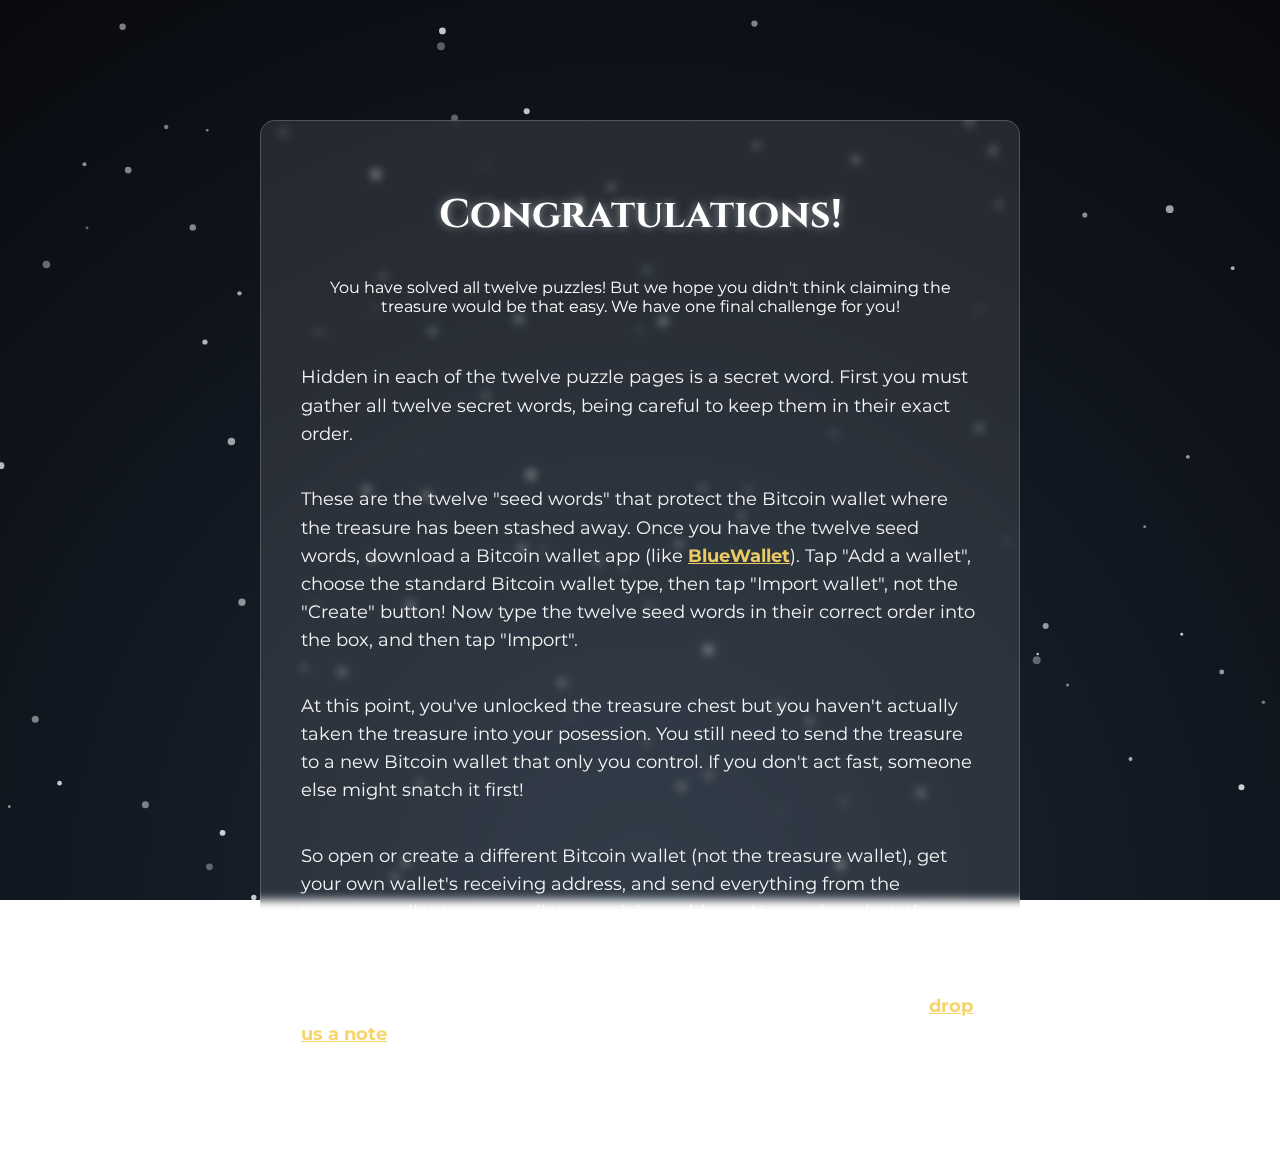
<file: holiday-hunt-treasure.html>
<!DOCTYPE html>
<html lang="en">
<head>
    <meta charset="UTF-8">
    <meta name="viewport" content="width=device-width, initial-scale=1.0">
    <meta name="robots" content="noindex, nofollow">
    <title>The Treasure</title>
    <link rel="preconnect" href="https://fonts.googleapis.com">
    <link rel="preconnect" href="https://fonts.gstatic.com" crossorigin>
    <link href="https://fonts.googleapis.com/css2?family=Cinzel:wght@400;700&family=Montserrat:wght@300;600&display=swap" rel="stylesheet">
    <link rel="stylesheet" href="puzzle-style.css">
    
    <style>
        /* Specific overrides for long-form text content */
        .text-block {
            font-size: 1.1rem; 
            opacity: 0.95; 
            margin-bottom: 20px; 
            line-height: 1.6; 
            text-align: left; 
            width: 100%;
        }
        
        .highlight-link {
            color: #f6d365; 
            text-decoration: underline; 
            transition: color 0.3s;
            font-weight: bold;
        }
        
        .highlight-link:hover {
            color: #fda085;
        }

        /* Override global centering for this specific text-heavy page */
        .puzzle-box {
            display: flex; 
            flex-direction: column; 
            align-items: center;
        }

        @media (max-width: 600px) {
            .text-block { font-size: 1rem; }
        }
    </style>
</head>
<body>
    <canvas id="snow-canvas"></canvas>
    
    <div class="container">
        <!-- Replaced .content-box with standard .puzzle-box -->
        <div class="puzzle-box">
            <h1>Congratulations!</h1>
            <p class="subtitle" style="margin-bottom: 30px;">You have solved all twelve puzzles!  But we hope you didn't think claiming the treasure would be that easy.  We have one final challenge for you!</p>
                
            <p class="text-block">Hidden in each of the twelve puzzle pages is a secret word. First you must gather all twelve secret words, being careful to keep them in their exact order.</p>
                
            <p class="text-block">These are the twelve "seed words" that protect the Bitcoin wallet where the treasure has been stashed away.  Once you have the twelve seed words, download a Bitcoin wallet app (like <a href="https://bluewallet.io/" class="highlight-link">BlueWallet</a>). Tap "Add a wallet", choose the standard Bitcoin wallet type, then tap "Import wallet", not the "Create" button!  Now type the twelve seed words in their correct order into the box, and then tap "Import".</p>
            
            <p class="text-block">At this point, you've unlocked the treasure chest but you haven't actually taken the treasure into your posession.  You still need to send the treasure to a new Bitcoin wallet that only you control. If you don't act fast, someone else might snatch it first!</p>
                
            <p class="text-block">So open or create a different Bitcoin wallet (not the treasure wallet), get your own wallet's receiving address, and send everything from the treasure wallet to your wallet's receiving address.  Now at long last, the treasure is yours!!!</p>
            
            <p class="text-block">PS: If you successfully claim the treasure (or even if you don't!) please <a href="mailto:jeremymilo@gmail.com?subject=Milo%20Fam%20Holiday%20Hunt" class="highlight-link">drop us a note</a> to tell us what you think about our treasure hunt.  Thanks for playing!</p>
        </div>
    </div>

    <script>
        /* --- SNOW ANIMATION (Harmonized) --- */
        const canvas = document.getElementById("snow-canvas");
        const ctx = canvas.getContext("2d");
        let width = window.innerWidth;
        let height = window.innerHeight;
        canvas.width = width;
        canvas.height = height;

        const particles = [];
        const particleCount = 100;

        class Particle {
            constructor() {
                this.x = Math.random() * width;
                this.y = Math.random() * height;
                this.radius = Math.random() * 3 + 1;
                this.speedY = Math.random() * 1 + 0.5;
                this.speedX = Math.random() * 0.5 - 0.25;
                this.opacity = Math.random() * 0.5 + 0.3;
            }
            update() {
                this.y += this.speedY;
                this.x += this.speedX;
                if (this.y > height) this.y = 0;
                if (this.x > width) this.x = 0;
                if (this.x < 0) this.x = width;
            }
            draw() {
                ctx.beginPath();
                ctx.arc(this.x, this.y, this.radius, 0, Math.PI * 2);
                ctx.fillStyle = `rgba(255, 255, 255, ${this.opacity})`;
                ctx.fill();
            }
        }

        for (let i = 0; i < particleCount; i++) {
            particles.push(new Particle());
        }

        function animate() {
            ctx.clearRect(0, 0, width, height);
            particles.forEach(p => {
                p.update();
                p.draw();
            });
            requestAnimationFrame(animate);
        }
        animate();

        window.addEventListener('resize', () => {
            width = window.innerWidth;
            height = window.innerHeight;
            canvas.width = width;
            canvas.height = height;
        });
    </script>
</body>
</html>
</file>
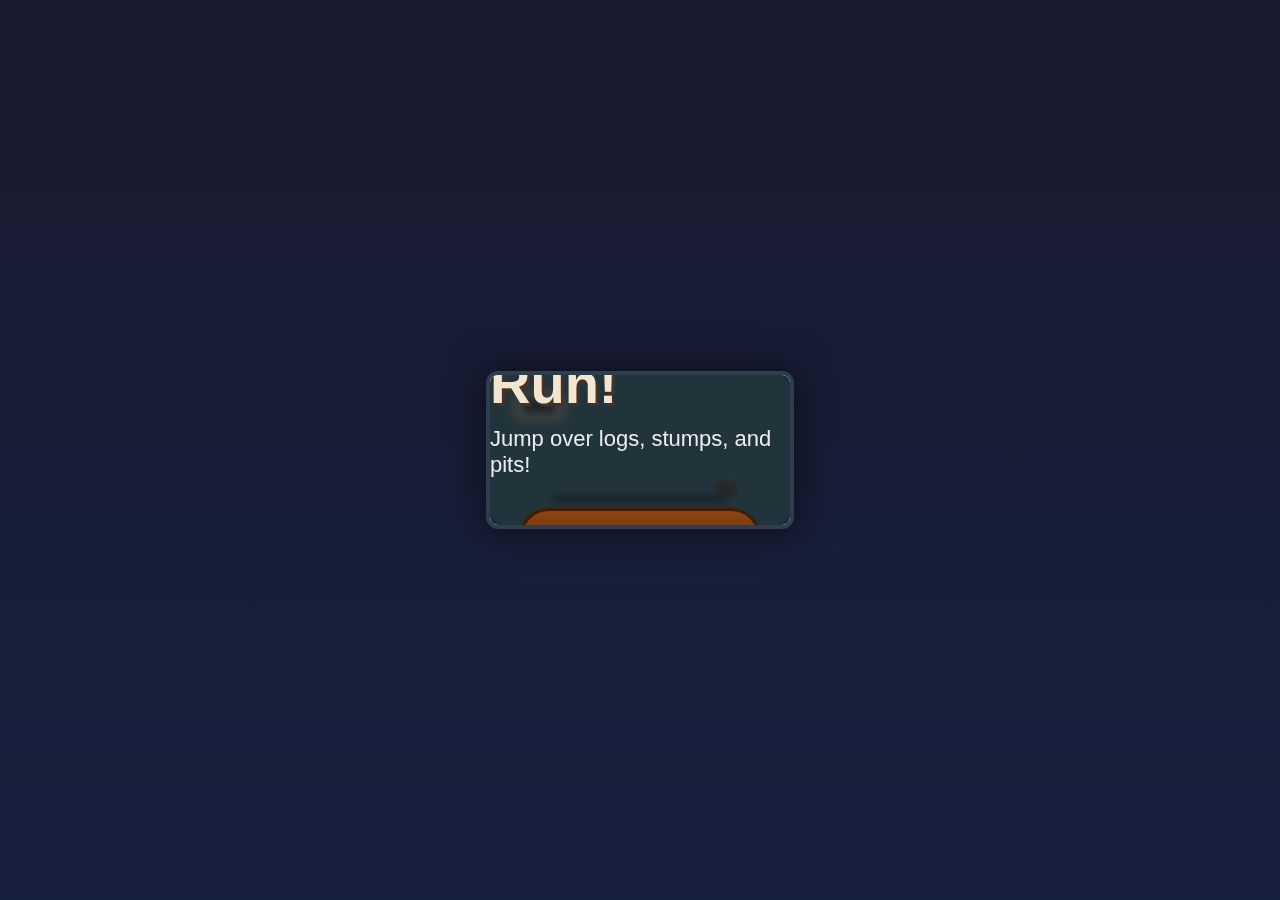
<file: willow.html>
<!DOCTYPE html>
<html lang="en">
<head>
    <meta charset="UTF-8">
    <meta name="viewport" content="width=device-width, initial-scale=1.0">
    <title>Poodle Run! 🐩</title>
    <style>
        * {
            margin: 0;
            padding: 0;
            box-sizing: border-box;
            user-select: none;
        }
        
        body {
            display: flex;
            justify-content: center;
            align-items: center;
            min-height: 100vh;
            background: linear-gradient(to bottom, #1a1a2e, #16213e);
            font-family: 'Segoe UI', Tahoma, Geneva, Verdana, sans-serif;
            overflow: hidden;
        }
        
        #gameContainer {
            position: relative;
            border-radius: 12px;
            overflow: hidden;
            box-shadow: 0 0 40px rgba(0, 0, 0, 0.6);
            border: 4px solid #2c3e50;
        }
        
        #gameCanvas {
            display: block;
            background: #87CEEB;
        }
        
        #ui {
            position: absolute;
            top: 15px;
            left: 20px;
            color: #2c3e50;
            font-size: 20px;
            font-weight: bold;
            z-index: 10;
            background: rgba(255, 255, 255, 0.7);
            padding: 5px 15px;
            border-radius: 20px;
        }
        
        #startScreen, #winScreen, #loseScreen {
            position: absolute;
            top: 0;
            left: 0;
            width: 100%;
            height: 100%;
            display: flex;
            flex-direction: column;
            justify-content: center;
            align-items: center;
            background: rgba(0, 0, 0, 0.75);
            color: white;
            z-index: 20;
            backdrop-filter: blur(3px);
        }
        
        #winScreen, #loseScreen {
            display: none;
        }
        
        h1 {
            font-size: 56px;
            margin-bottom: 10px;
            text-shadow: 3px 3px 0px #4a3020;
            color: #f0e6d2;
        }
        
        .subtitle {
            font-size: 22px;
            margin-bottom: 30px;
            opacity: 0.9;
        }
        
        button {
            padding: 15px 50px;
            font-size: 24px;
            font-weight: bold;
            background: linear-gradient(to bottom, #8B4513, #5D2906);
            color: white;
            border: 3px solid #3E1D04;
            border-radius: 30px;
            cursor: pointer;
            transition: transform 0.1s, box-shadow 0.1s;
            box-shadow: 0 6px 0 #3E1D04;
            text-transform: uppercase;
        }
        
        button:active {
            transform: translateY(4px);
            box-shadow: 0 2px 0 #3E1D04;
        }
        
        button:hover {
            filter: brightness(1.1);
        }
        
        .instructions {
            margin-top: 25px;
            font-size: 16px;
            color: #ccc;
        }

        /* Progress Bar */
        #progressContainer {
            position: absolute;
            bottom: 20px;
            left: 50%;
            transform: translateX(-50%);
            width: 60%;
            height: 12px;
            background: rgba(0,0,0,0.3);
            border-radius: 10px;
            border: 2px solid rgba(255,255,255,0.5);
            z-index: 10;
        }
        
        #progressBar {
            height: 100%;
            width: 0%;
            background: linear-gradient(to right, #ff9a9e, #fad0c4);
            border-radius: 8px;
            transition: width 0.1s linear;
        }
        
        #finishFlag {
            position: absolute;
            right: -10px;
            top: -15px;
            font-size: 20px;
        }
    </style>
</head>
<body>
    <div id="gameContainer">
        <canvas id="gameCanvas"></canvas>
        
        <div id="ui">
            <div id="score">0m</div>
        </div>
        
        <div id="progressContainer">
            <div id="progressBar"></div>
            <div id="finishFlag">🏁</div>
        </div>
        
        <div id="startScreen">
            <h1>🐩 Poodle Run!</h1>
            <p class="subtitle">Jump over logs, stumps, and pits!</p>
            <button id="startBtn">START RUN</button>
            <p class="instructions">Press SPACE or CLICK to jump</p>
        </div>
        
        <div id="winScreen">
            <h1>🎉 YOU DID IT! 🎉</h1>
            <p class="subtitle">The poodle is safe and happy!</p>
            <button id="restartBtnWin">PLAY AGAIN</button>
        </div>

        <div id="loseScreen">
            <h1>🐕 OUCH!</h1>
            <p class="subtitle">Watch out for obstacles!</p>
            <button id="restartBtnLose">TRY AGAIN</button>
        </div>
    </div>

    <script>
        /**
         * POODLE RUN GAME ENGINE
         */
        const canvas = document.getElementById('gameCanvas');
        const ctx = canvas.getContext('2d');
        
        // Canvas Sizing
        canvas.width = 800;
        canvas.height = 450;

        // --- AUDIO SYSTEM (Web Audio API) ---
        let audioCtx = null;
        
        function initAudio() {
            if (!audioCtx) {
                const AudioContext = window.AudioContext || window.webkitAudioContext;
                audioCtx = new AudioContext();
            }
            if (audioCtx.state === 'suspended') {
                audioCtx.resume();
            }
        }

        const sounds = {
            bark: () => {
                if(!audioCtx) return;
                const osc = audioCtx.createOscillator();
                const gain = audioCtx.createGain();
                osc.connect(gain);
                gain.connect(audioCtx.destination);
                
                osc.type = 'triangle';
                osc.frequency.setValueAtTime(800, audioCtx.currentTime);
                osc.frequency.exponentialRampToValueAtTime(400, audioCtx.currentTime + 0.1);
                
                gain.gain.setValueAtTime(0.3, audioCtx.currentTime);
                gain.gain.exponentialRampToValueAtTime(0.01, audioCtx.currentTime + 0.1);
                
                osc.start();
                osc.stop(audioCtx.currentTime + 0.1);
            },
            step: () => {
                if(!audioCtx) return;
                const osc = audioCtx.createOscillator();
                const gain = audioCtx.createGain();
                osc.connect(gain);
                gain.connect(audioCtx.destination);
                
                // Low thud for paws on snow
                osc.type = 'sine';
                osc.frequency.setValueAtTime(150, audioCtx.currentTime);
                osc.frequency.exponentialRampToValueAtTime(50, audioCtx.currentTime + 0.05);
                
                gain.gain.setValueAtTime(0.1, audioCtx.currentTime);
                gain.gain.exponentialRampToValueAtTime(0.01, audioCtx.currentTime + 0.05);
                
                osc.start();
                osc.stop(audioCtx.currentTime + 0.05);
            },
            firework: () => {
                if(!audioCtx) return;
                const osc = audioCtx.createOscillator();
                const gain = audioCtx.createGain();
                osc.connect(gain);
                gain.connect(audioCtx.destination);
                
                osc.type = 'sawtooth';
                osc.frequency.setValueAtTime(300, audioCtx.currentTime);
                osc.frequency.exponentialRampToValueAtTime(50, audioCtx.currentTime + 0.4);
                
                gain.gain.setValueAtTime(0.1, audioCtx.currentTime);
                gain.gain.exponentialRampToValueAtTime(0.01, audioCtx.currentTime + 0.4);
                
                osc.start();
                osc.stop(audioCtx.currentTime + 0.4);
            },
            crash: () => {
                if(!audioCtx) return;
                const osc = audioCtx.createOscillator();
                const gain = audioCtx.createGain();
                osc.connect(gain);
                gain.connect(audioCtx.destination);
                
                osc.type = 'square';
                osc.frequency.setValueAtTime(100, audioCtx.currentTime);
                osc.frequency.exponentialRampToValueAtTime(20, audioCtx.currentTime + 0.3);
                
                gain.gain.setValueAtTime(0.2, audioCtx.currentTime);
                gain.gain.exponentialRampToValueAtTime(0.01, audioCtx.currentTime + 0.3);
                
                osc.start();
                osc.stop(audioCtx.currentTime + 0.3);
            }
        };

        // --- GAME STATE ---
        let gameState = 'start'; // start, playing, won, lost
        let frameCount = 0;
        let gameSpeed = 6;
        let distance = 0;
        const GOAL_DISTANCE = 2000; // Meters to win
        
        // --- ENTITIES ---
        
        // Poodle
        const poodle = {
            x: 100,
            y: 0,
            width: 50,
            height: 50,
            vy: 0,
            groundY: 330,
            jumpForce: -13,
            gravity: 0.6,
            isJumping: false,
            frame: 0,
            
            draw() {
                ctx.save();
                ctx.translate(this.x, this.y);
                
                // Animation bobbing
                const bob = this.isJumping ? 0 : Math.sin(frameCount * 0.3) * 3;
                
                // Color Palette
                const furDark = '#5D4037';
                const furLight = '#8D6E63';
                const pink = '#FFB6C1';

                // Back Legs (moving)
                const legAngle = this.isJumping ? -0.5 : Math.sin(frameCount * 0.4) * 0.5;
                ctx.fillStyle = furDark;
                
                // Back Left Leg
                ctx.save();
                ctx.translate(10, 35 + bob);
                ctx.rotate(legAngle);
                ctx.fillRect(-3, 0, 6, 20); // Leg stick
                ctx.beginPath(); ctx.arc(0, 20, 5, 0, Math.PI*2); ctx.fill(); // Pom pom
                ctx.restore();

                // Front Left Leg
                ctx.save();
                ctx.translate(40, 35 + bob);
                ctx.rotate(-legAngle);
                ctx.fillRect(-3, 0, 6, 20);
                ctx.beginPath(); ctx.arc(0, 20, 5, 0, Math.PI*2); ctx.fill();
                ctx.restore();

                // Body (Main fluff)
                ctx.fillStyle = furDark;
                // Chest fluff
                ctx.beginPath(); ctx.arc(35, 25 + bob, 18, 0, Math.PI*2); ctx.fill();
                // Butt fluff
                ctx.beginPath(); ctx.arc(15, 28 + bob, 14, 0, Math.PI*2); ctx.fill();
                // Connecting body
                ctx.fillRect(15, 15 + bob, 20, 20);

                // Tail
                ctx.save();
                ctx.translate(5, 20 + bob);
                ctx.rotate(-0.5 + (Math.sin(frameCount * 0.5) * 0.2));
                ctx.fillRect(-2, -15, 4, 15);
                ctx.beginPath(); ctx.arc(0, -15, 6, 0, Math.PI*2); ctx.fill(); // Tail pom
                ctx.restore();

                // Back Right Leg (foreground)
                ctx.save();
                ctx.translate(15, 35 + bob);
                ctx.rotate(-legAngle);
                ctx.fillRect(-3, 0, 6, 20);
                ctx.beginPath(); ctx.arc(0, 20, 5, 0, Math.PI*2); ctx.fill();
                ctx.restore();

                // Front Right Leg (foreground)
                ctx.save();
                ctx.translate(45, 35 + bob);
                ctx.rotate(legAngle);
                ctx.fillRect(-3, 0, 6, 20);
                ctx.beginPath(); ctx.arc(0, 20, 5, 0, Math.PI*2); ctx.fill();
                ctx.restore();

                // Head
                ctx.translate(45, 10 + bob);
                // Neck
                ctx.fillRect(-5, 0, 10, 15);
                // Head circle
                ctx.beginPath(); ctx.arc(5, -5, 14, 0, Math.PI*2); ctx.fill();
                // Top knot (hair)
                ctx.fillStyle = furLight;
                ctx.beginPath(); ctx.arc(5, -12, 8, 0, Math.PI*2); ctx.fill();
                
                // Snout
                ctx.fillStyle = furDark;
                ctx.fillRect(10, -5, 12, 8);
                // Nose
                ctx.fillStyle = 'black';
                ctx.beginPath(); ctx.arc(22, -5, 3, 0, Math.PI*2); ctx.fill();
                
                // Ear (floppy)
                ctx.fillStyle = furDark;
                ctx.beginPath();
                ctx.ellipse(0, -2, 6, 12, 0.2, 0, Math.PI*2);
                ctx.fill();

                // Eye
                ctx.fillStyle = 'white';
                ctx.beginPath(); ctx.arc(8, -8, 3, 0, Math.PI*2); ctx.fill();
                ctx.fillStyle = 'black';
                ctx.beginPath(); ctx.arc(9, -8, 1, 0, Math.PI*2); ctx.fill();

                // Collar
                ctx.fillStyle = pink;
                ctx.fillRect(-5, 8, 12, 4);

                ctx.restore();
            },
            
            update() {
                // Physics
                this.y += this.vy;
                
                if (this.y < this.groundY) {
                    this.vy += this.gravity;
                    this.isJumping = true;
                } else {
                    this.y = this.groundY;
                    this.vy = 0;
                    this.isJumping = false;
                }

                // Footstep sounds
                if (!this.isJumping && gameState === 'playing') {
                    if (frameCount % 15 === 0) {
                        sounds.step();
                    }
                }
            },
            
            jump() {
                if (!this.isJumping) {
                    this.vy = this.jumpForce;
                    this.isJumping = true;
                    sounds.bark();
                }
            }
        };

        // Obstacles Manager
        const obstacleTypes = ['log', 'stump', 'pit'];
        let obstacles = [];
        let nextObstacleTime = 0;

        function spawnObstacle() {
            const type = obstacleTypes[Math.floor(Math.random() * obstacleTypes.length)];
            let obs = {
                type: type,
                x: canvas.width + 50,
                y: poodle.groundY + 40, // Default ground level
                width: 40,
                height: 40,
                passed: false
            };

            if (type === 'log') {
                obs.width = 50;
                obs.height = 30;
                obs.y = poodle.groundY + 25;
            } else if (type === 'stump') {
                obs.width = 30;
                obs.height = 40;
                obs.y = poodle.groundY + 15;
            } else if (type === 'pit') {
                obs.width = 70;
                obs.height = 10; // Hitbox height
                obs.y = poodle.groundY + 45; // Slightly below feet
            }

            obstacles.push(obs);
        }

        // Parallax Background Layers
        const mountains = { x: 0, speed: 0.5 };
        const houses = { x: 0, speed: 2 };
        const trees = { x: 0, speed: 2 };
        
        // Fireworks
        let fireworks = [];

        class Firework {
            constructor() {
                this.x = Math.random() * canvas.width;
                this.y = canvas.height;
                this.targetY = Math.random() * (canvas.height / 2);
                this.speed = 5 + Math.random() * 5;
                this.color = `hsl(\${Math.random() * 360}, 100%, 50%)`;
                this.particles = [];
                this.exploded = false;
            }

            update() {
                if (!this.exploded) {
                    this.y -= this.speed;
                    if (this.y <= this.targetY) {
                        this.explode();
                    }
                } else {
                    this.particles.forEach((p, index) => {
                        p.x += p.vx;
                        p.y += p.vy;
                        p.vy += 0.1; // gravity
                        p.alpha -= 0.02;
                        if (p.alpha <= 0) this.particles.splice(index, 1);
                    });
                }
            }

            explode() {
                this.exploded = true;
                sounds.firework();
                for (let i = 0; i < 30; i++) {
                    const angle = Math.random() * Math.PI * 2;
                    const velocity = Math.random() * 6;
                    this.particles.push({
                        x: this.x,
                        y: this.y,
                        vx: Math.cos(angle) * velocity,
                        vy: Math.sin(angle) * velocity,
                        alpha: 1
                    });
                }
            }

            draw() {
                if (!this.exploded) {
                    ctx.fillStyle = this.color;
                    ctx.beginPath(); ctx.arc(this.x, this.y, 3, 0, Math.PI*2); ctx.fill();
                } else {
                    this.particles.forEach(p => {
                        ctx.save();
                        ctx.globalAlpha = p.alpha;
                        ctx.fillStyle = this.color;
                        ctx.beginPath(); ctx.arc(p.x, p.y, 3, 0, Math.PI*2); ctx.fill();
                        ctx.restore();
                    });
                }
            }
        }

        // --- DRAWING FUNCTIONS ---

        function drawBackground() {
            // Sky
            const gradient = ctx.createLinearGradient(0, 0, 0, canvas.height);
            gradient.addColorStop(0, '#87CEEB');
            gradient.addColorStop(1, '#E0F7FA');
            ctx.fillStyle = gradient
</file>
<file: puzzle-style.css>
/* --- GLOBAL RESET & BODY --- */
body, html {
    margin: 0; 
    padding: 0; 
    width: 100%; 
    min-height: 100vh;
    background: radial-gradient(circle at bottom, #1b2735 0%, #090a0f 100%) fixed;
    color: #ffffff; 
    font-family: 'Montserrat', sans-serif;
    display: flex; 
    align-items: flex-start;
    justify-content: center; 
    text-align: center;
    padding-top: 50px;
    box-sizing: border-box;
    overflow-x: hidden;
}

/* User Selection (Game vs Text) */
.no-select { user-select: none; }

/* --- BACKGROUND ANIMATION --- */
#snow-canvas { 
    position: fixed; 
    top: 0; 
    left: 0; 
    width: 100%; 
    height: 100%; 
    z-index: 1; 
    pointer-events: none; 
}

/* --- MAIN LAYOUT --- */
.container { 
    position: relative; 
    z-index: 10; 
    padding: 20px;
    max-width: 800px; 
    width: 100%; 
    box-sizing: border-box; 
}

/* Spacer for scrolling past bottom */
.spacer-large { height: 1000px; }
.spacer-medium { height: 600px; }

/* --- TYPOGRAPHY --- */
h1 { 
    font-family: 'Cinzel', serif; 
    font-size: 2.5rem; 
    margin-bottom: 20px; 
    text-shadow: 0 0 10px rgba(255, 255, 255, 0.5); 
}

.question { 
    font-size: 1.5rem; 
    margin-bottom: 30px; 
    font-weight: 600; 
}

.instructions { 
    margin-bottom: 20px; 
    font-size: 0.9rem; 
    opacity: 0.8; 
}

/* Responsive Font Sizes */
@media (max-width: 600px) { 
    h1 { font-size: 2rem; } 
    .question { font-size: 1.2rem; } 
}

/* --- COMPONENT: BUTTONS --- */
button, .btn-style {
    padding: 15px 40px; 
    font-size: 1.2rem; 
    background: linear-gradient(135deg, #f6d365 0%, #fda085 100%); 
    border: none; 
    border-radius: 50px; 
    cursor: pointer; 
    font-weight: bold; 
    color: #333; 
    text-transform: uppercase; 
    transition: transform 0.2s;
    font-family: 'Montserrat', sans-serif;
    margin-top: 10px;
    display: inline-block;
    box-shadow: 0 0 20px rgba(246, 211, 101, 0.4);
}

button:hover, .btn-style:hover { 
    transform: scale(1.05); 
}

/* --- COMPONENT: INPUTS --- */
input[type="text"], .answer-input {
    width: 100%; 
    max-width: 300px; 
    padding: 15px; 
    font-size: 1.2rem; 
    border-radius: 5px; 
    border: none; 
    outline: none; 
    margin-bottom: 20px; 
    text-align: center; 
    box-sizing: border-box;
}

input[type="text"] {
    background: rgba(255, 255, 255, 0.9); 
    color: #333; 
}

.answer-input {
    background: rgba(0, 0, 0, 0.6);
    border: 2px solid rgba(246, 211, 101, 0.3);
    color: #fff;
    margin-bottom: 0;
}
.answer-input:focus {
    border-color: #f6d365;
    box-shadow: 0 0 10px rgba(246, 211, 101, 0.3);
    background: rgba(0, 0, 0, 0.8);
}

/* --- COMPONENT: PUZZLE BOX --- */
.puzzle-box { 
    background: rgba(255, 255, 255, 0.1); 
    backdrop-filter: blur(5px); 
    padding: 40px; 
    border-radius: 15px; 
    border: 1px solid rgba(255, 255, 255, 0.2); 
    
    /* ADDED: Required for the UI Layer to sit inside correctly */
    position: relative;
    overflow: hidden;
}

/* --- COMPONENT: GAME CONTAINERS --- */
.game-frame {
    position: relative;
    width: 100%;
    margin: 0 auto;
    border-radius: 10px;
    background: rgba(0,0,0,0.3);
    box-shadow: 0 0 0 4px #f6d365, 0 0 30px rgba(0,0,0,0.8);
    overflow: hidden;
    box-sizing: border-box;
}

/* --- UI OVERLAYS (Success/Fail Modals) --- */
.ui-layer {
    position: absolute;
    top: 0; 
    left: 0; 
    width: 100%; 
    height: 100%;
    display: flex; 
    flex-direction: column;
    align-items: center; 
    justify-content: center;
    background: rgba(0,0,0,0.85); /* Dark overlay */
    transition: opacity 0.3s;
    z-index: 20;
    border-radius: inherit; /* Inherit rounded corners from parent */
}

.hidden-ui { opacity: 0; pointer-events: none; }
.active-ui { opacity: 1 !important; pointer-events: auto !important; }

.game-msg {
    font-family: 'Cinzel', serif;
    font-size: 2rem;
    color: #fff;
    margin-bottom: 20px;
    text-shadow: 0 0 20px #f6d365;
    text-align: center;
}

/* --- UTILITIES --- */
.error-msg { 
    color: #ff6b6b; 
    margin-top: 15px; 
    display: none; 
    font-weight: bold; 
}

.hidden-clue {
    color: rgba(255, 255, 255, 0.3);
    font-size: 1rem;
    margin-bottom: 50px;
    font-family: 'Courier New', monospace;
    letter-spacing: 2px;
    transition: color 0.3s;
}
.hidden-clue:hover { color: rgba(255, 255, 255, 0.8); }

.shake {
    animation: shake 0.5s; 
    border-color: #ff4444 !important;
}
@keyframes shake {
    0% { transform: translateX(0); }
    25% { transform: translateX(-5px); }
    50% { transform: translateX(5px); }
    75% { transform: translateX(-5px); }
    100% { transform: translateX(0); }
}

/* --- SPECIFIC PUZZLE OVERRIDES --- */
.video-container {
    position: relative; padding-bottom: 56.25%; height: 0; overflow: hidden; margin-bottom: 20px; border-radius: 10px; border: 2px solid rgba(255,255,255,0.3);
}
.video-container iframe { position: absolute; top: 0; left: 0; width: 100%; height: 100%; }

#puzzle-grid {
    display: grid;
    grid-template-columns: repeat(5, 1fr);
    grid-template-rows: repeat(5, 1fr);
    width: 100%; height: 100%; gap: 0; background-color: #000;
}
.puzzle-piece {
    background-size: 500% 500%; cursor: pointer; transition: transform 0.2s ease-in-out;
    position: relative; box-shadow: inset 0 0 0 1px rgba(255, 255, 255, 0.15);
}
.puzzle-piece:hover { z-index: 2; box-shadow: inset 0 0 0 1px rgba(255, 255, 255, 0.5), 0 0 10px rgba(255, 255, 255, 0.5); transform: scale(0.98); }
.empty-piece { background: rgba(255, 255, 255, 0.9) !important; cursor: default; box-shadow: inset 0 0 20px rgba(0,0,0,0.5); }
.empty-piece:hover { transform: none; }

#input-area-p6 {
    display: grid; grid-template-columns: 1fr 1fr; gap: 15px; width: 100%; margin-bottom: 20px; padding: 0 20px; box-sizing: border-box;
}
@media (max-width: 600px) { #input-area-p6 { grid-template-columns: 1fr; } }
#puzzle-image {
    width: 100%; max-width: 100%; height: auto; max-height: 50vh; object-fit: contain;
    border-radius: 5px; box-shadow: 0 0 15px rgba(0,0,0,0.5); margin-bottom: 20px; display: block;
}
</file>
